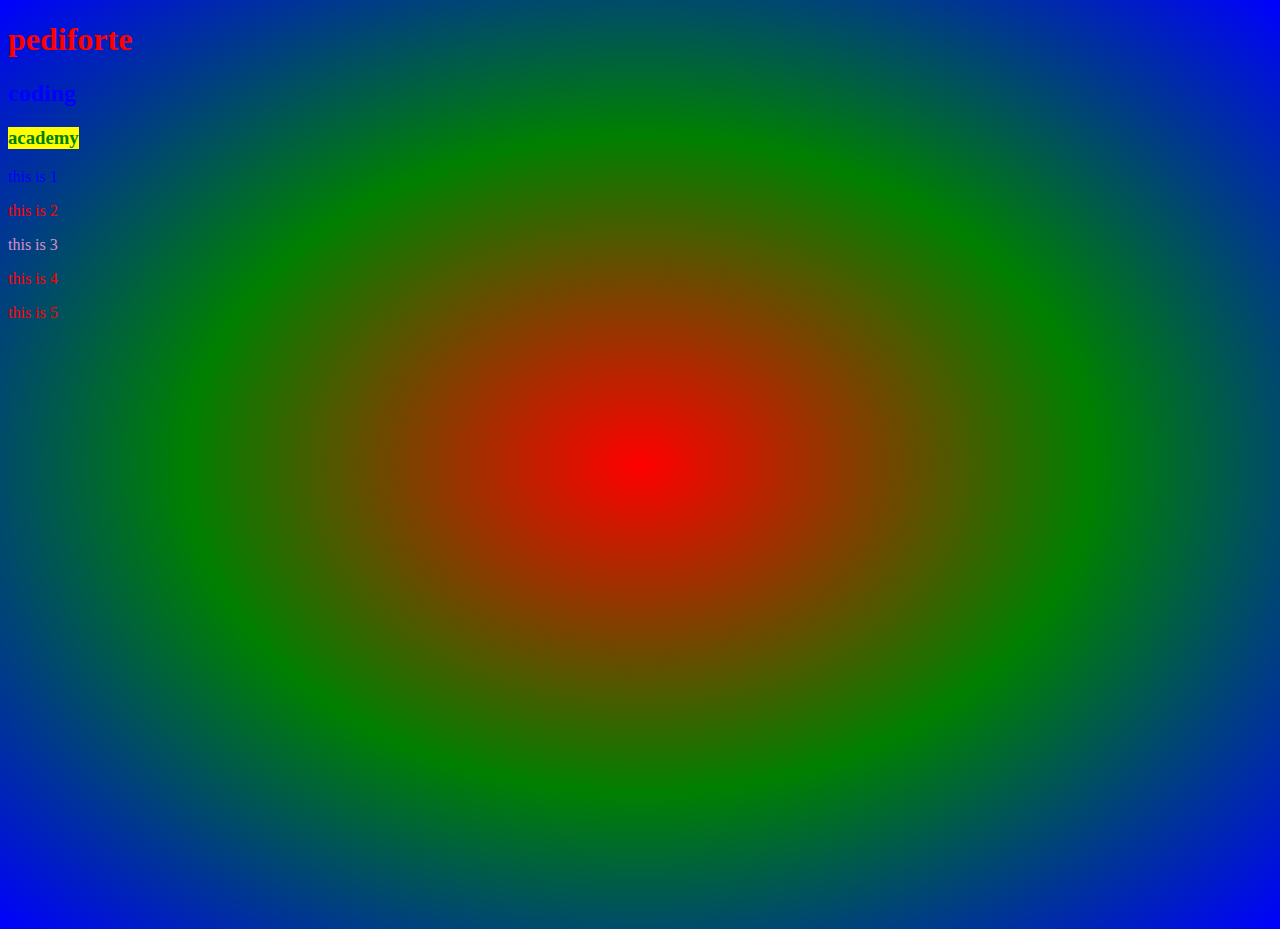
<file: index.html>
<!DOCTYPE html>
<html lang="en">
<head>
    <title></title>
    <link rel="stylesheet" href="index.css">
</head>
<style>
    h2{
        color: blue;
    }
</style>
<body>
    <h1 style="color: red;">pediforte</h1>
    <h2>coding</h2>
    <h3>academy</h3>
    <p class="one">this is 1</p>
    <p>this is 2</p>
    <p id="three">this is 3</p>
    <p>this is 4</p>
    <p>this is 5</p>
</body>
</html>
</file>
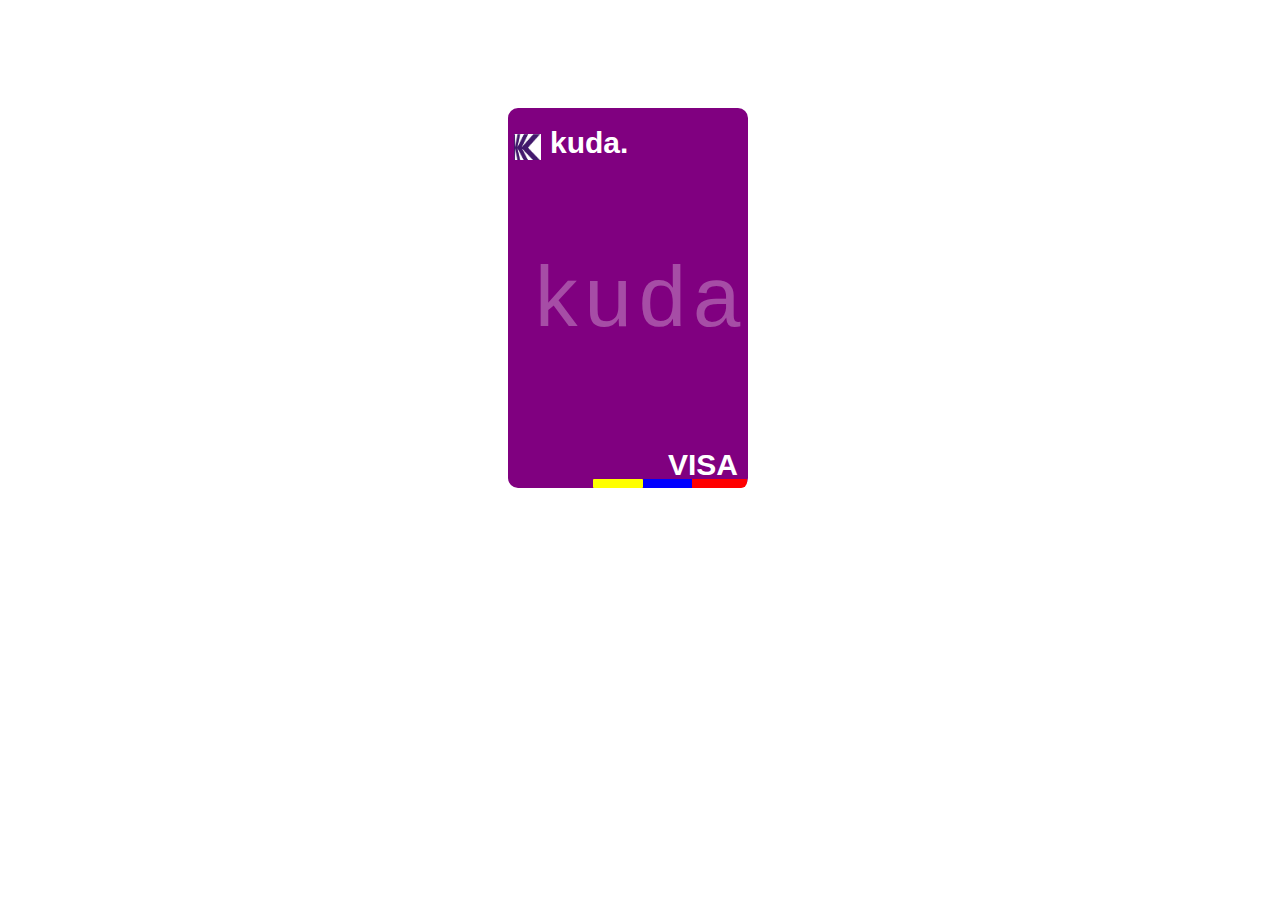
<file: atm.html>
<!DOCTYPE html>
<html lang="en">
<head>
    <meta charset="UTF-8">
    <meta name="viewport" content="width=device-width, initial-scale=1.0">
    <title>Document</title>
    <link rel="stylesheet" href="atm.css">
</head>
<body>
<div class="container">
<h1 class="kuda">KUDA.</h1>
<h1 class="visa">VISA</h1> 
<div class="yellow"></div>
<div class="blue"></div>
<div class="red"></div>
<div class="back">kuda</div>
</div>
<img src="Kuda.jpg" alt="kuda">
</body>
</html>
</file>
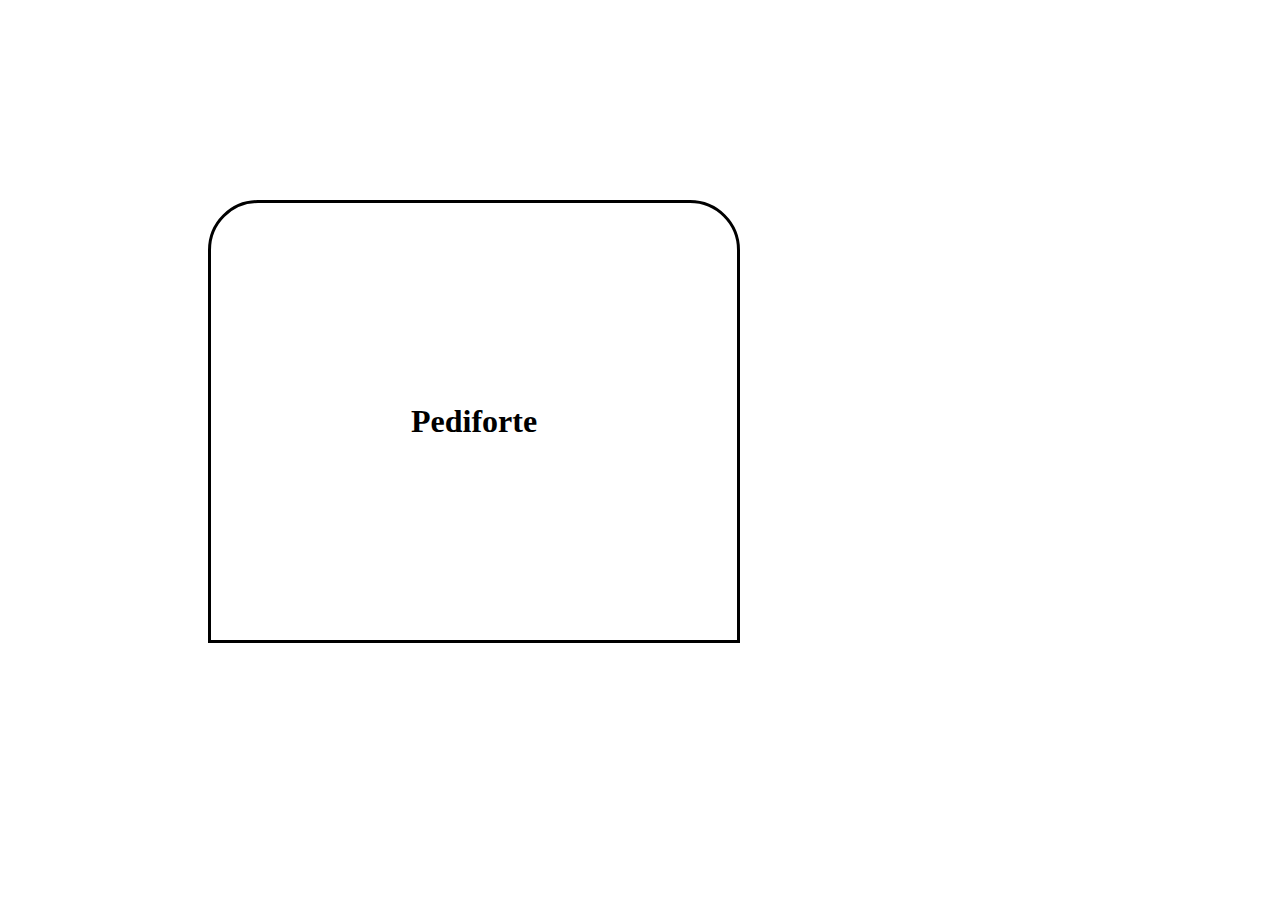
<file: box.html>
<!DOCTYPE html>
<html lang="en">
<head>
    <meta charset="UTF-8">
    <meta name="viewport" content="width=device-width, initial-scale=1.0">
    <title>Document</title>
    <link rel="stylesheet" href="box.css">
</head>
<body>
    <h1>Pediforte</h1>
</body>
</html>
</file>
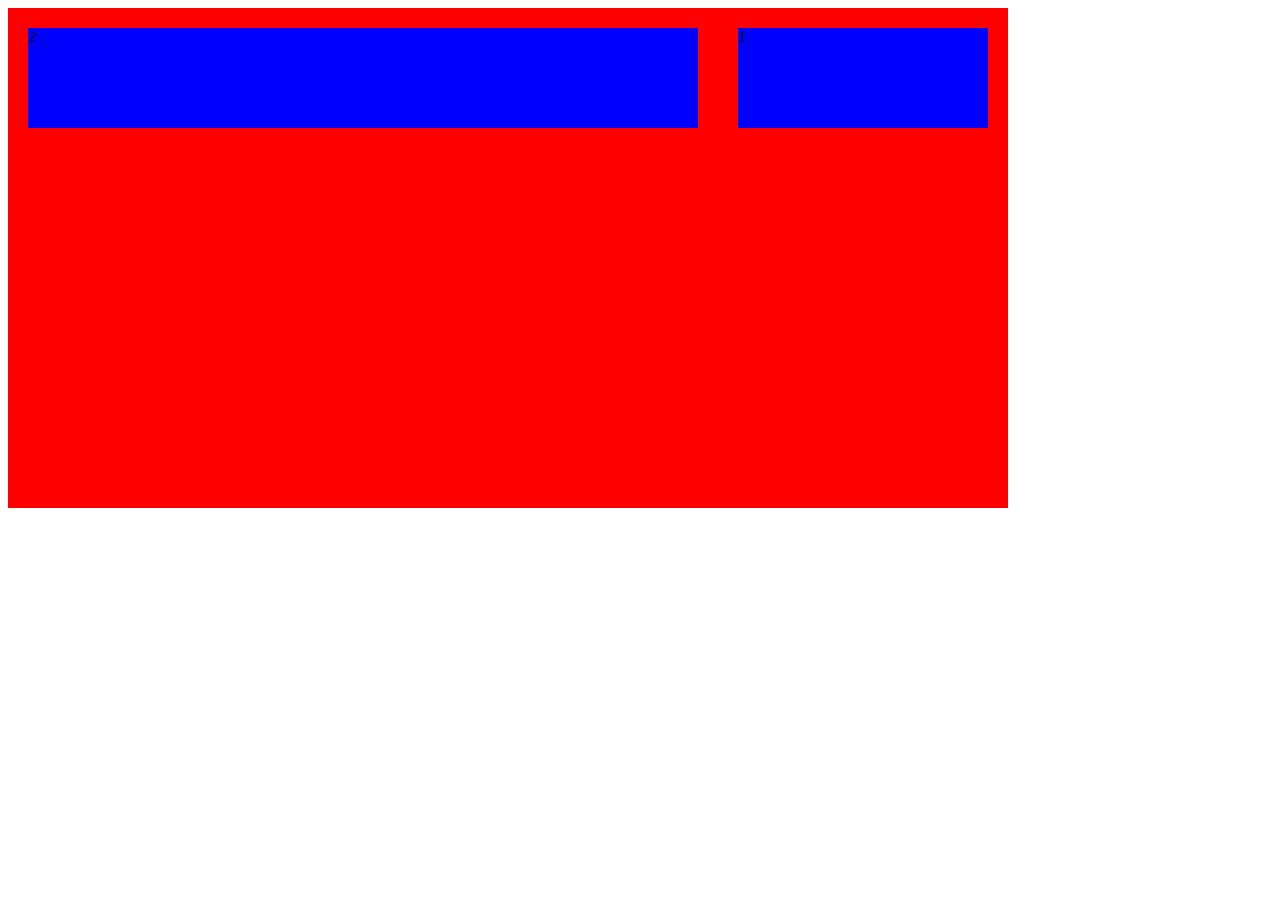
<file: flex.html>
<!DOCTYPE html>
<html lang="en">
<head>
    <meta charset="UTF-8">
    <meta name="viewport" content="width=device-width, initial-scale=1.0">
    <title>Document</title>
    <link rel="stylesheet" href="flex.css">
</head>
<body>
<div class="container">
<div class="box" style="order: 3; flex-basis: 25%;">1</div>
<div class="box" style="flex-grow: 1; flex-basis: 65%;">2</div>
<!-- <div class="box">3</div> -->
<!-- <div class="box">4</div>
<div class="box">5</div>
<div class="box">6</div>
<div class="box">7</div>
<div class="box">8</div> -->
</div>    
</body>
</html>
</file>
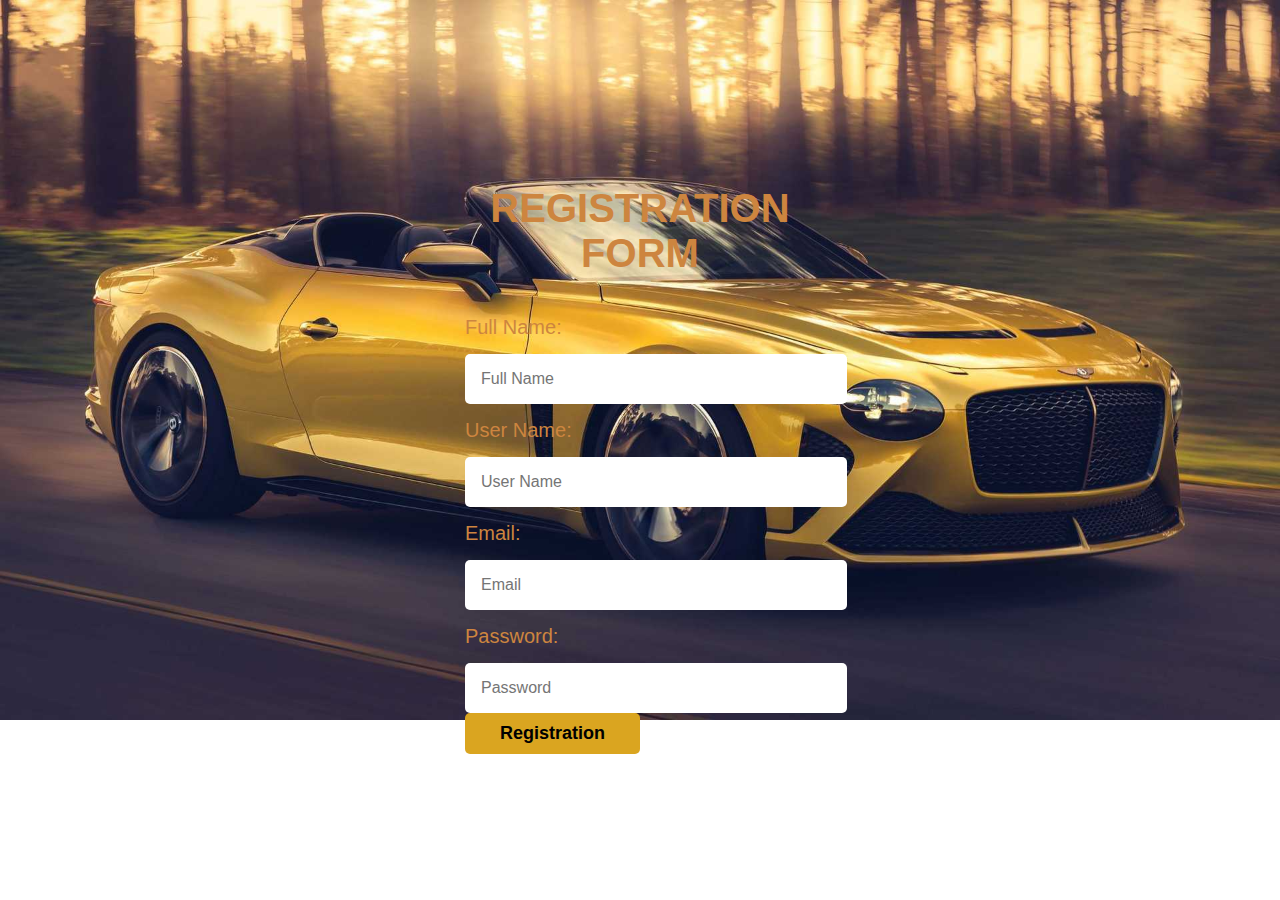
<file: formpractice.html>
<!DOCTYPE html>
<html lang="en">
<head>
    <meta charset="UTF-8">
    <meta name="viewport" content="width=device-width, initial-scale=1.0">
    <title>Registration form</title>
    <link rel="stylesheet" href="formpractice.css">
</head>
<body>
<div class="registration-form">
<h1>Registration Form</h1>
<form action="#" method="post">
<p>Full Name:</p>
<input type="text" name="fullname" placeholder="Full Name">
<p>User Name:</p>
<input type="text" name="username" placeholder="User Name">
<p>Email:</p>
<input type="email" name="email" placeholder="Email">
<p>Password:</p>
<input type="password" name="password" placeholder="Password">
<button type="submit">Registration</button>
</form>
</div>  
</body>
</html>
</file>
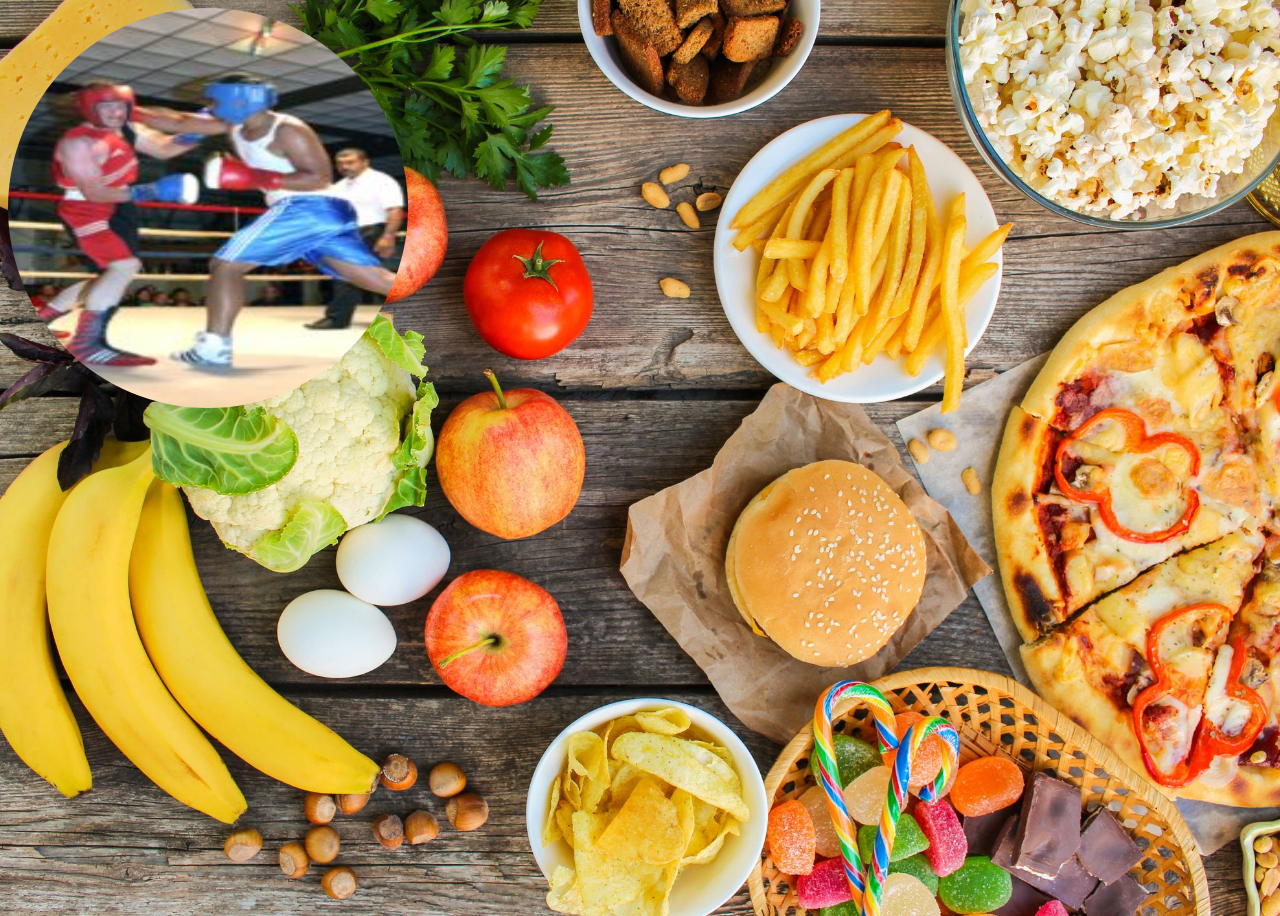
<file: image.html>
<!DOCTYPE html>
<html lang="en">
<head>
    <meta charset="UTF-8">
    <meta name="viewport" content="width=device-width, initial-scale=1.0">
    <title>Document</title>
    <link rel="stylesheet" href="image.css">
</head>
<body>
    <img src="boxx1.jpg" alt="image">
</body>
</html>
</file>
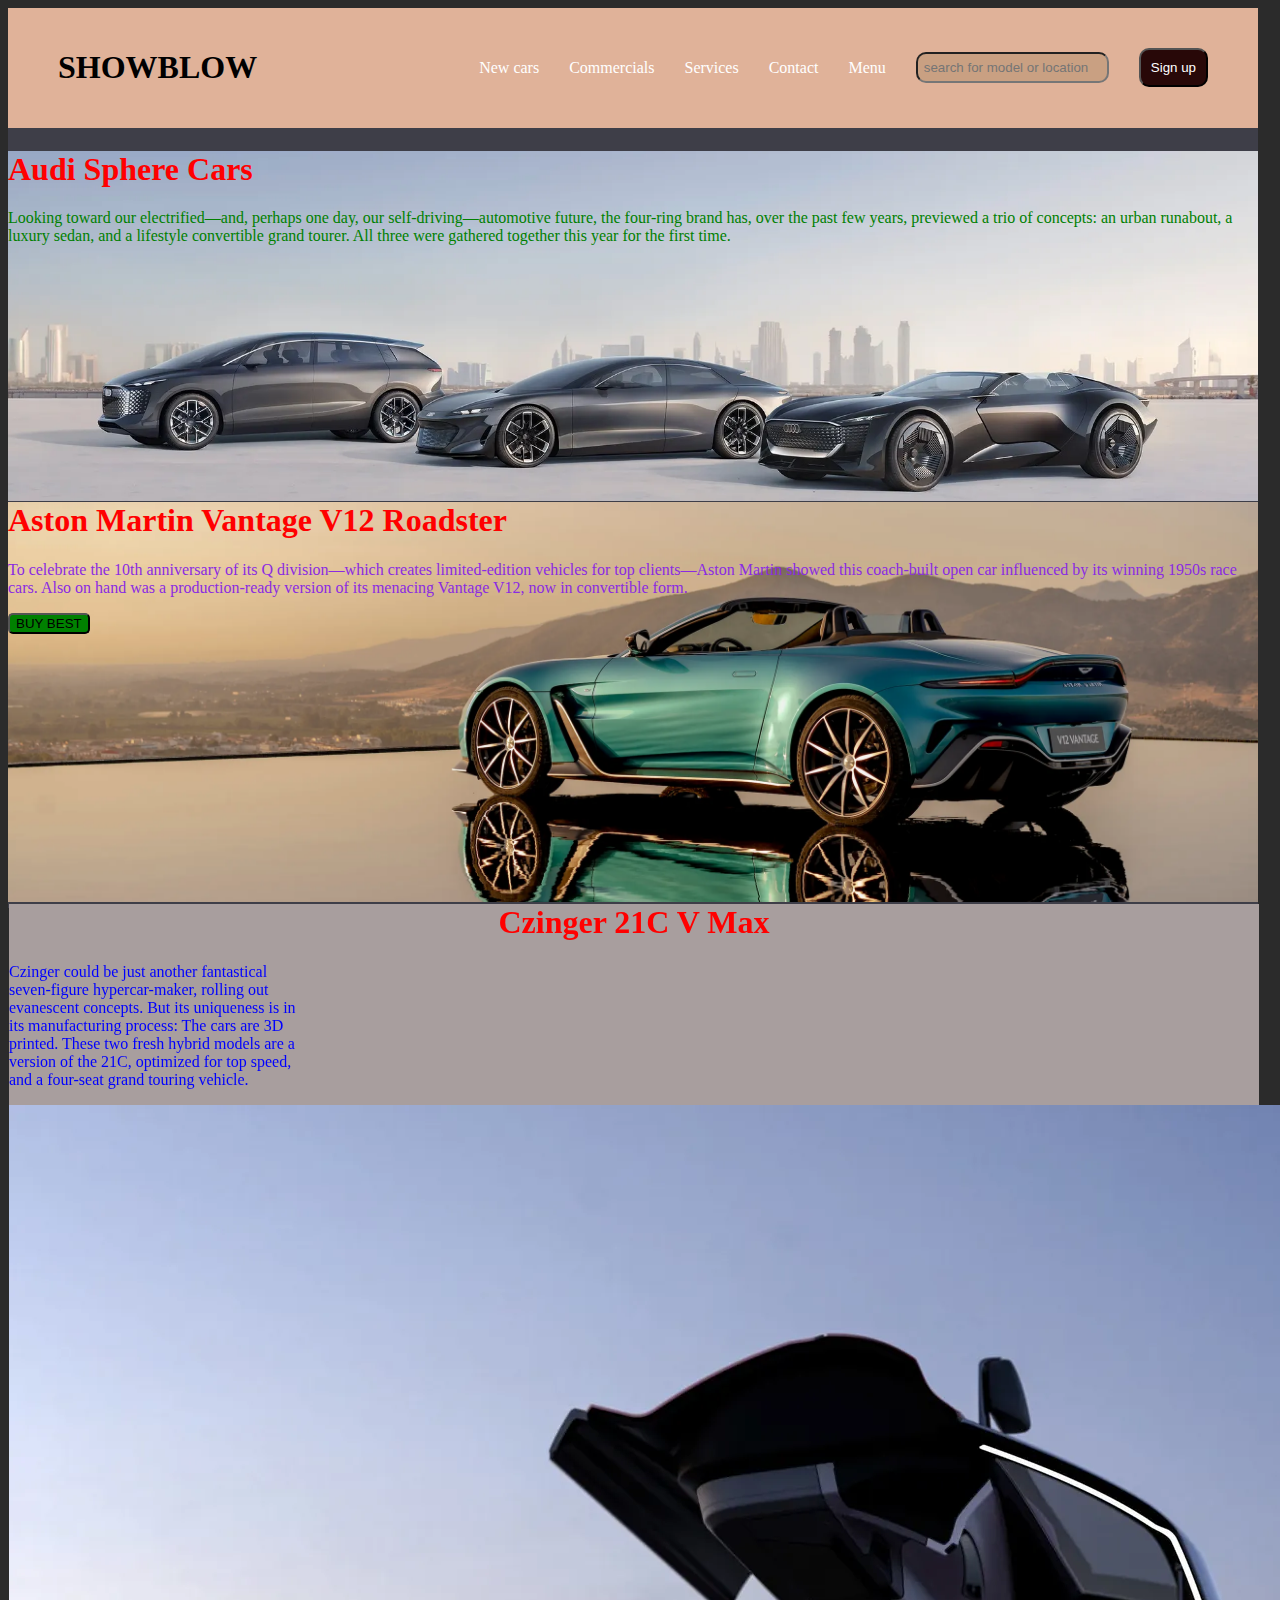
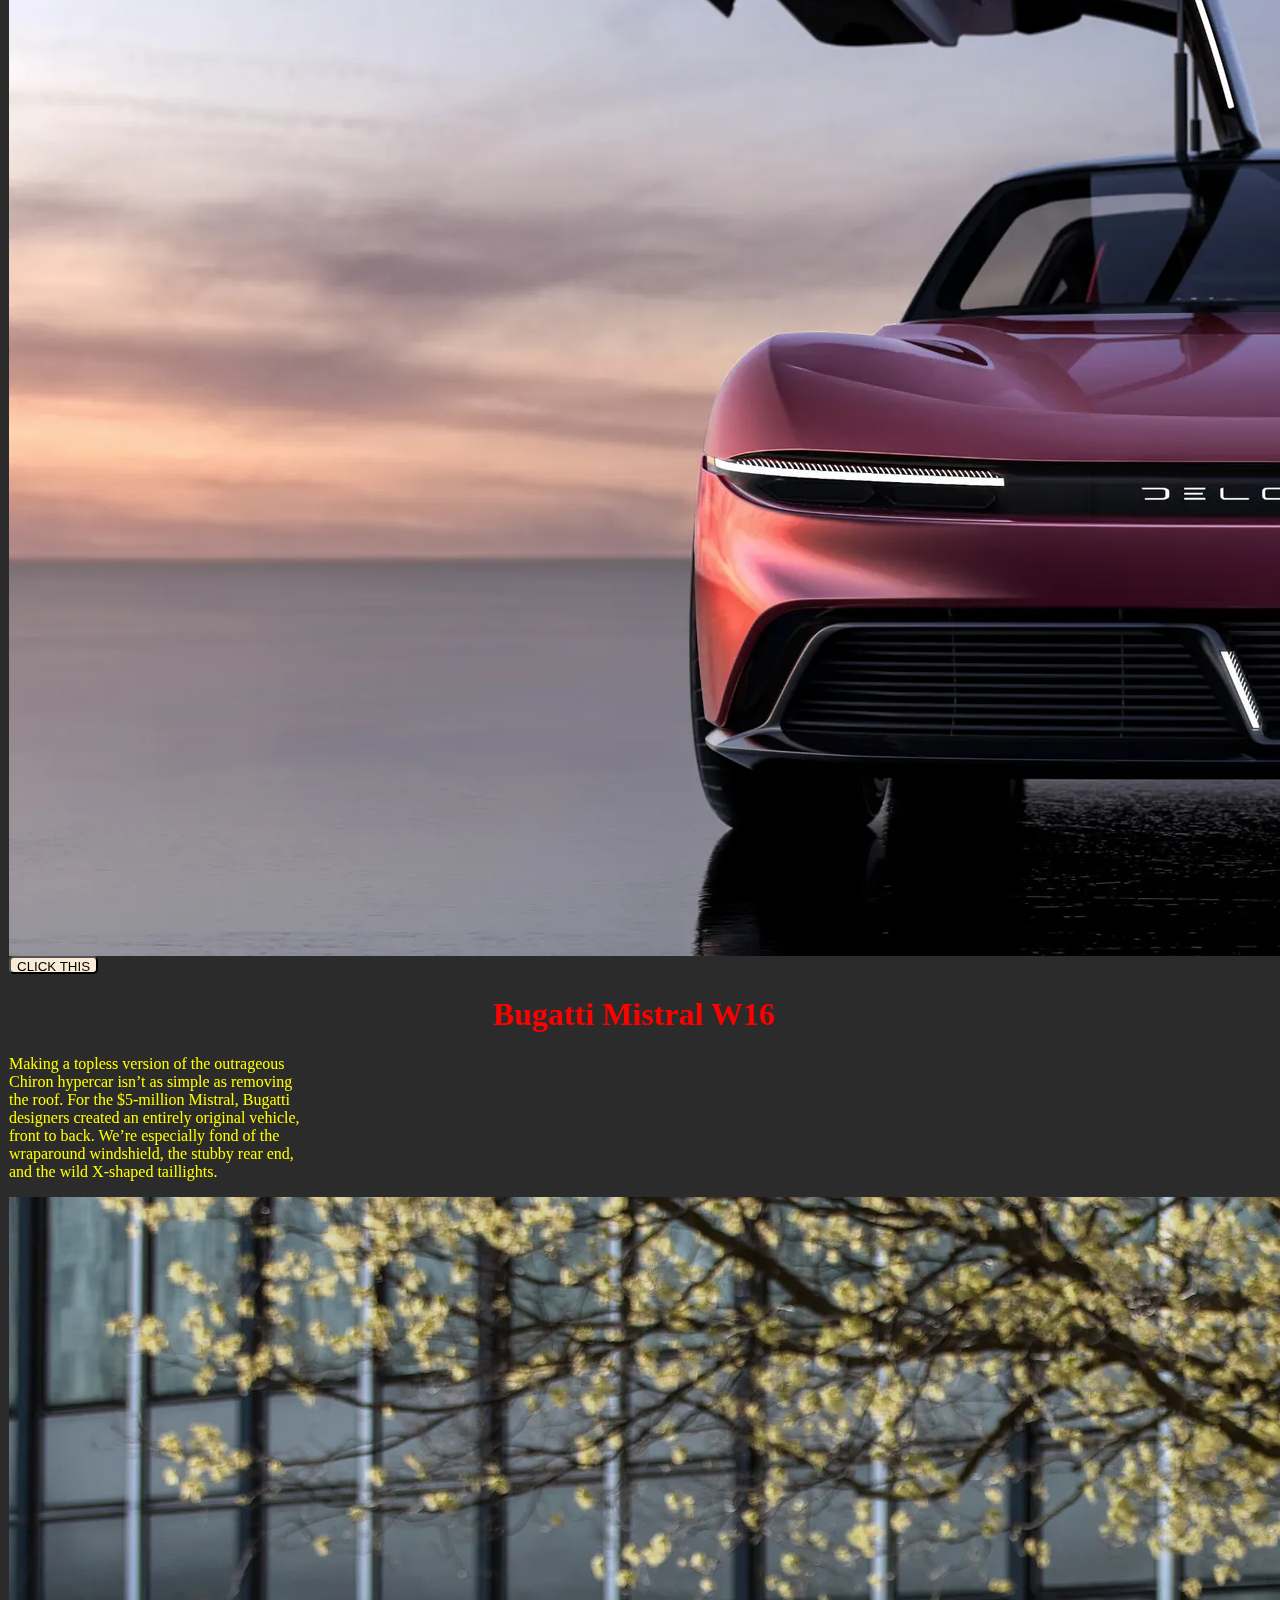
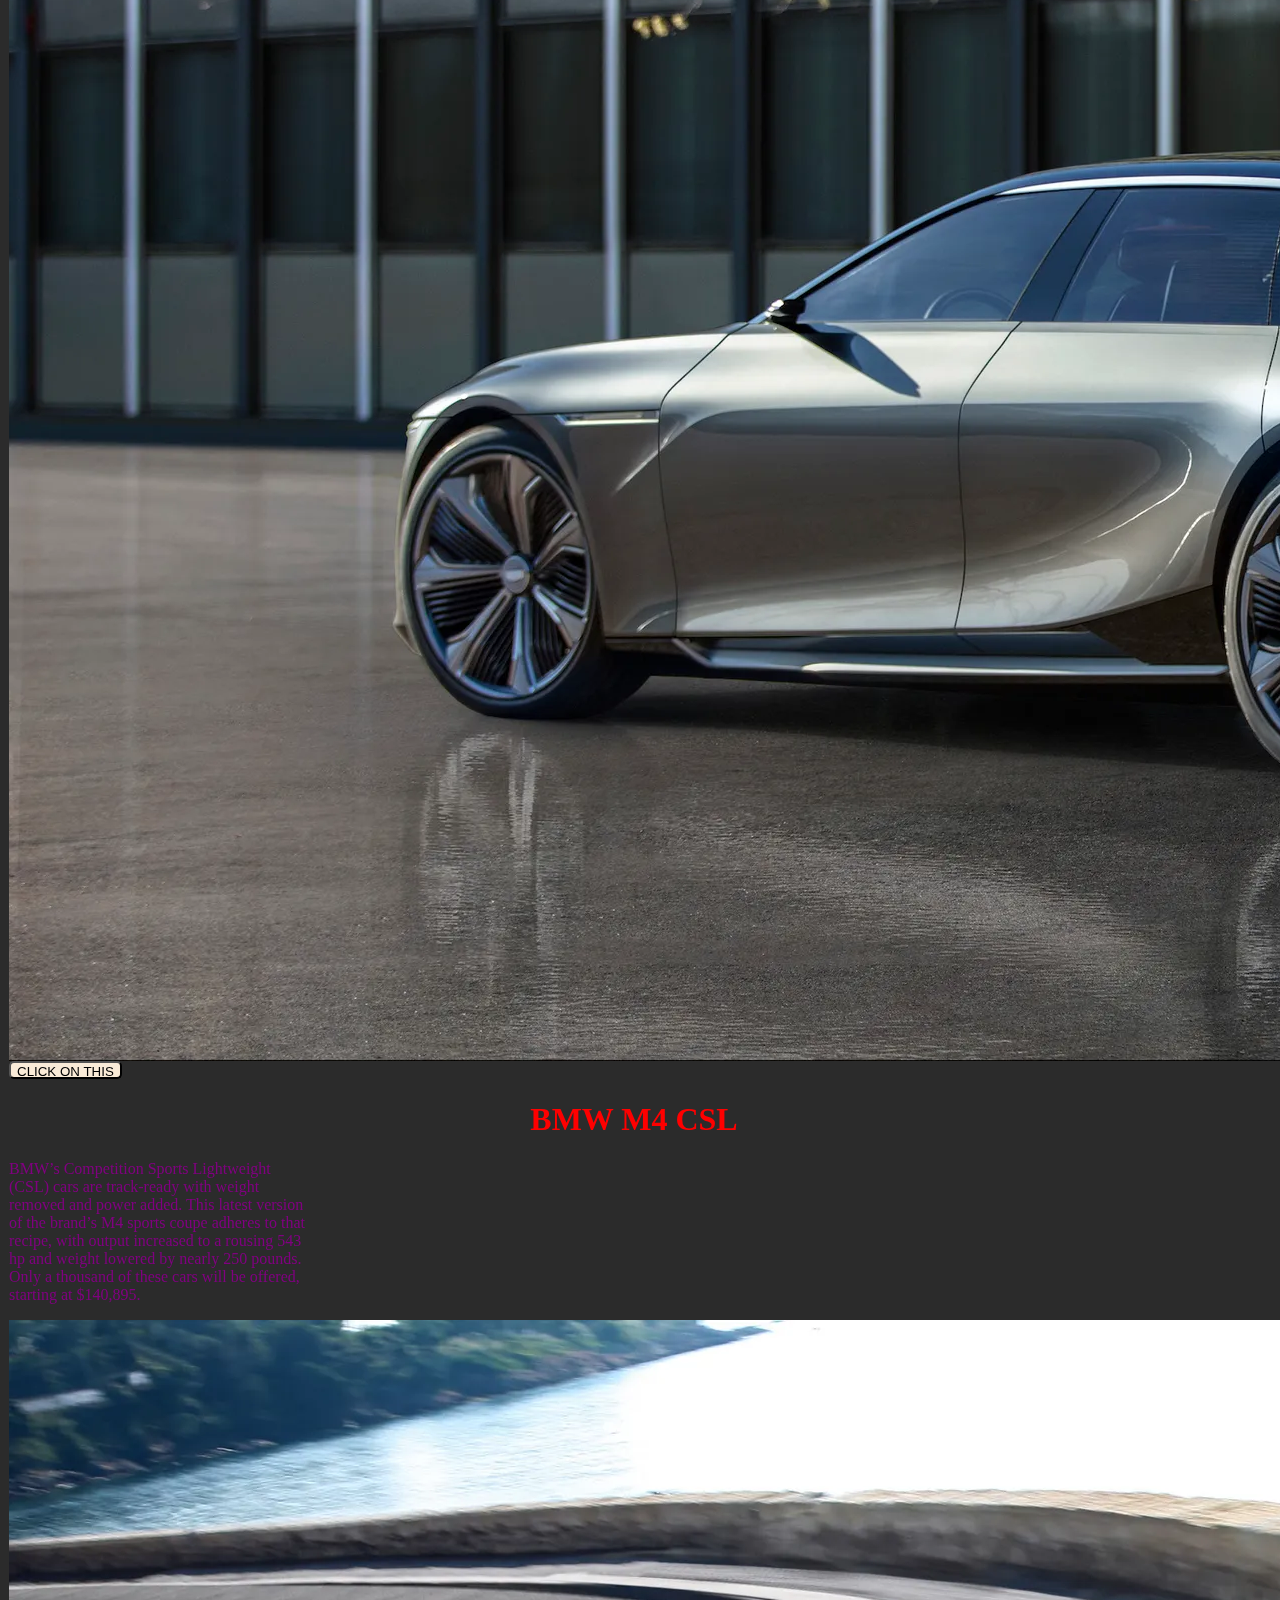
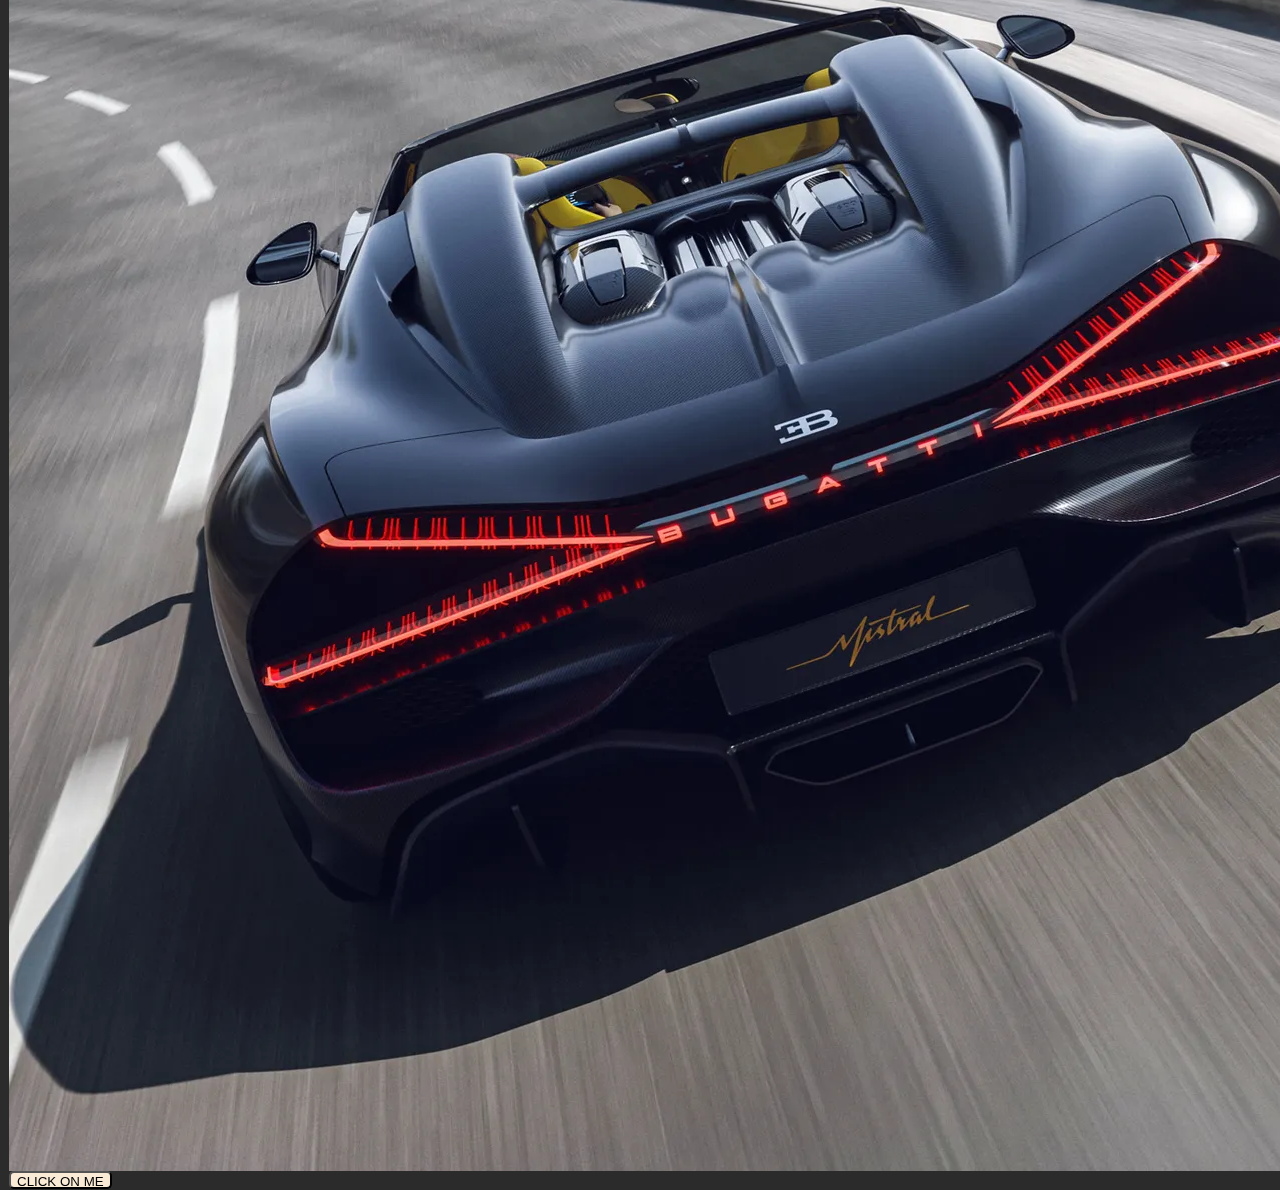
<file: plxt.html>
<!DOCTYPE html>
<html lang="en">
<head>
<title>plxtcarcollections.int</title>
<link rel="stylesheet" href="plxt.css">
<body>
<div class="biggy">
<header>
<div class="logo">
<h1>SHOWBLOW</h1>
</div>
<div class="win">
    <nav>
        <ul>
        <li><a href="#">New cars</a></li>
        <li><a href="#">Commercials</a></li>
        <li><a href="#">Services</a></li>
        <li><a href="#">Contact</a></li>
        <li><a href="#">Menu</a></li>
        <li><input type="search" placeholder="search for model or location"></li>
        <li><button><a href="formpractice.html">Sign up</a></button></li>
        </ul>
        </nav>
</div>
</header>
<!-- <div class="right">
<img src="lamb2.webp" alt="image">
</div>
<div class="left">
<h1>Cadillac Celestiq</h1>
<p>We’ve told you about the Cadillac Celestiq—an all-electric, six-figure, and flagship sedan concept from General Motors’ premier division. But this was the first time we had a chance to see it in person, and, shockingly, it has even more presence up close. The production version should be unveiled later this year.</p>
</div>
<div class="copi"></div>
<h1>McLaren collection:</h1>
<p style="color: gold;">The McLaren F1 was a mid-engine sports car manufactured from 1992 to 1998, with a total of 106 cars being produced. Due to the extremely limited number of production, the cars are extremely rare and are valued between US$8 million to $13.5 Million. The Sultan of Brunei purchased ten of the 106 McLaren F1s produced, and these included five road cars, three F1 LMs, one F1 GT, and one F1 GTR. Despite Gordon Murray's desire for all F1 LMs to be completed in Historic Orange, out of all three F1 LMs first requested, two of them are done in a unique livery. The sultan still owns the lone LM of the two non-historic oranges. Since the heyday of the collection, only six Mclarens remain. One of the unique livery F1 LMs has been reported in the Sultan of Johor's collection, while one roadcar was wrecked and then scrapped. Two F1 roadcars have been sold and are now located abroad.</p>
<img src="McLaren.jpg" alt="image"; class="McL">
</div>
<h1>Bentley Bacalar</h1>
<p>With just 12 total units produced, the Bentley Bacalar makes some of the "limited" cars on this list look plentiful by comparison. Although the car’s opulent design may be the first thing to grab your attention, the Bacalar is no slouch in terms of performance either. With Bentley’s signature turbocharged 6.0-liter W-12 turbocharged engine, this car delivers 650 horsepower and 664 pound-feet. If you have a spare $1.9 million lying around and are considering buying one, you’re already too late—Bentley says that every example is now in customer hands.</p> -->
<div class="container">
<div class="jinx">
<h1>Czinger 21C V Max</h1>
<p style="color: blue;">Czinger could be just another fantastical seven-figure hypercar-maker, rolling out evanescent concepts. But its uniqueness is in its manufacturing process: The cars are 3D printed. These two fresh hybrid models are a version of the 21C, optimized for top speed, and a four-seat grand touring vehicle.</p>
<img src="lamb.webp" alt="image">
<button class="text24">CLICK THIS</button>
<!-- </div>
<div class="powder"> -->
<h1 style="color: red;">Bugatti Mistral W16</h1>
<p style="color: yellow;">Making a topless version of the outrageous Chiron hypercar isn’t as simple as removing the roof. For the $5-million Mistral, Bugatti designers created an entirely original vehicle, front to back. We’re especially fond of the wraparound windshield, the stubby rear end, and the wild X-shaped taillights.</p>
<img src="bugg3.webp" alt="image">
<button class="text23">CLICK ON THIS</button>
<!-- </div>
<div class="victor"> -->
<h1 style="color: red;">BMW M4 CSL</h1>
<p style="color: purple;">BMW’s Competition Sports Lightweight (CSL) cars are track-ready with weight removed and power added. This latest version of the brand’s M4 sports coupe adheres to that recipe, with output increased to a rousing 543 hp and weight lowered by nearly 250 pounds. Only a thousand of these cars will be offered, starting at $140,895.</p>
<img src="butt4.webp" alt="image">
<button class="text22">CLICK ON ME</button>
</div>
</div>
<div class="show">
<h1 style="color: red;">Audi Sphere Cars</h1>
<p style="color: green;">Looking toward our electrified—and, perhaps one day, our self-driving—automotive future, the four-ring brand has, over the past few years, previewed a trio of concepts: an urban runabout, a luxury sedan, and a lifestyle convertible grand tourer. All three were gathered together this year for the first time.</p>
</div>
<div class="blow">
<h1 style="color: red;">Aston Martin Vantage V12 Roadster</h1>
<p style="color: blueviolet;">To celebrate the 10th anniversary of its Q division—which creates limited-edition vehicles for top clients—Aston Martin showed this coach-built open car influenced by its winning 1950s race cars. Also on hand was a production-ready version of its menacing Vantage V12, now in convertible form.</p>
<button class="butt1">BUY BEST</button>
</div>
<!-- </div> -->
<footer>
<p>&copy; PLXT 2024 <sup>&trade;</sup></p>
</footer>
</body>
</head>
</html>
</file>
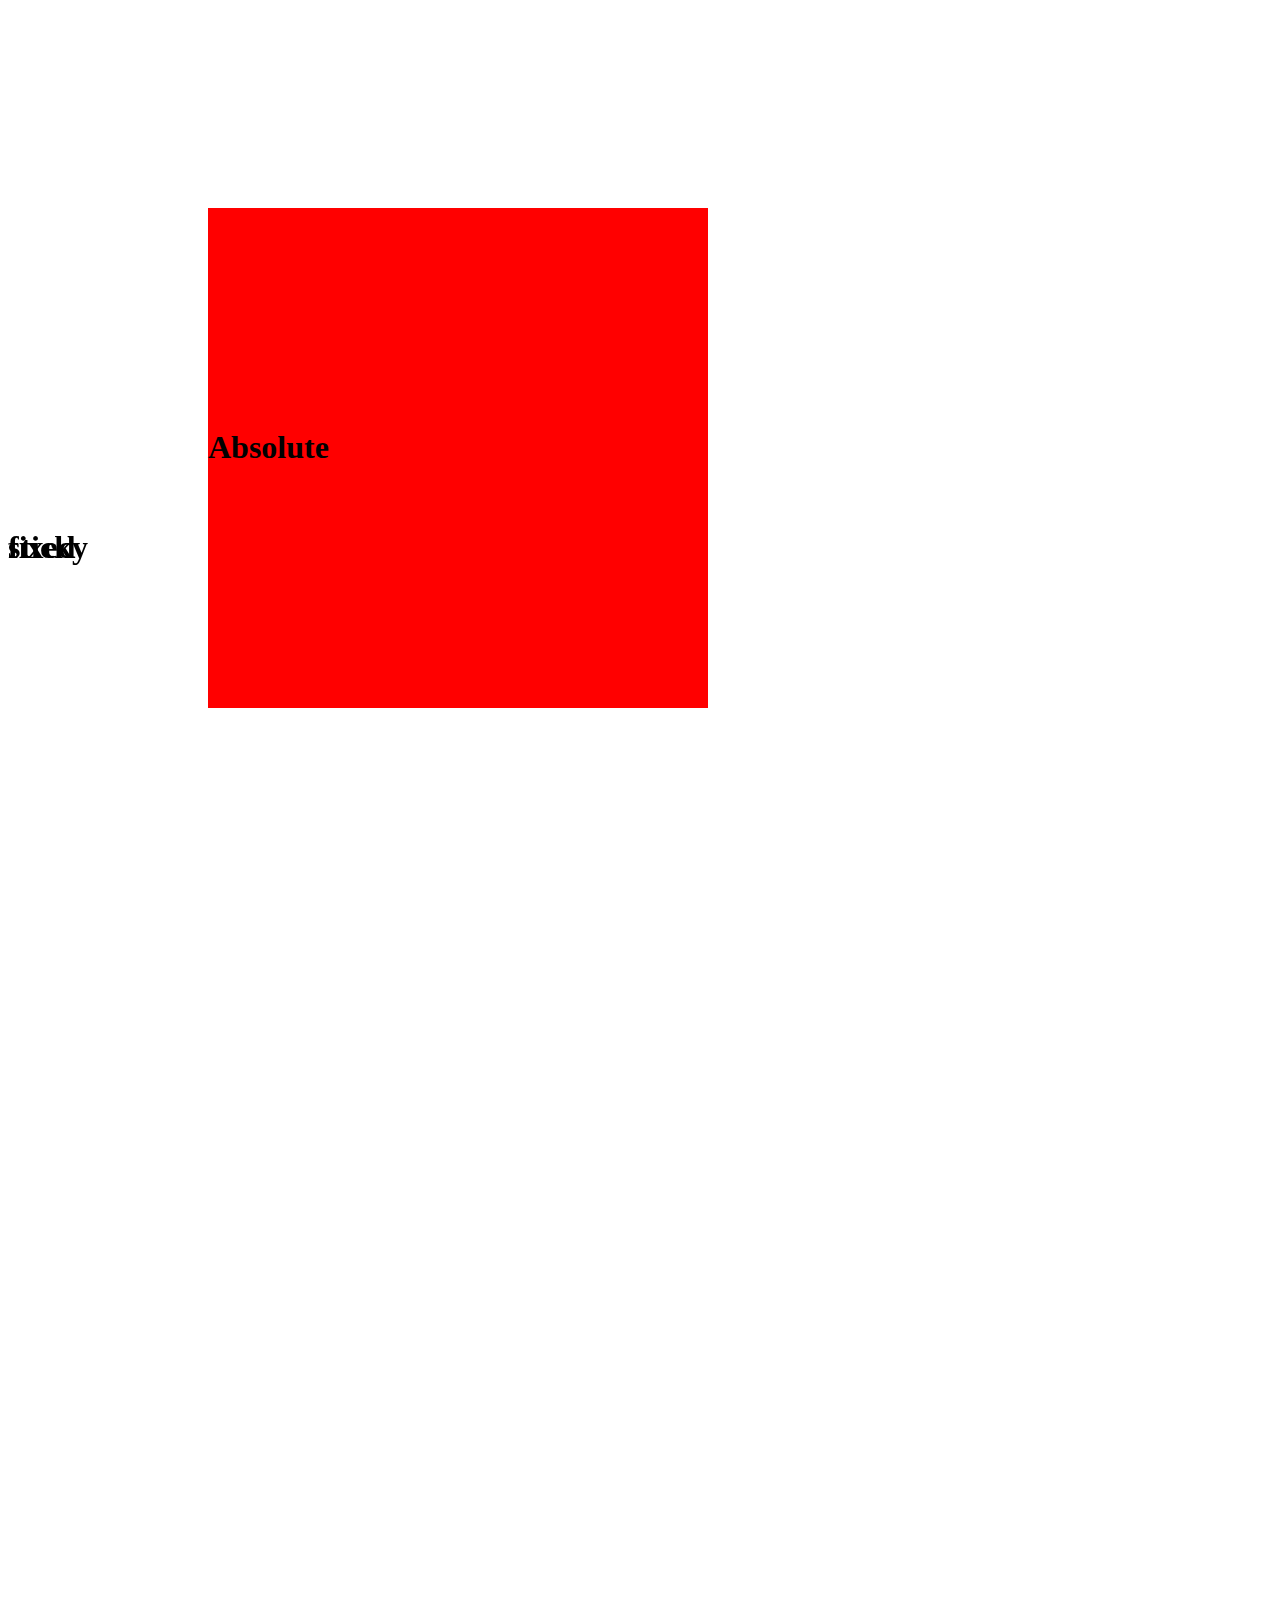
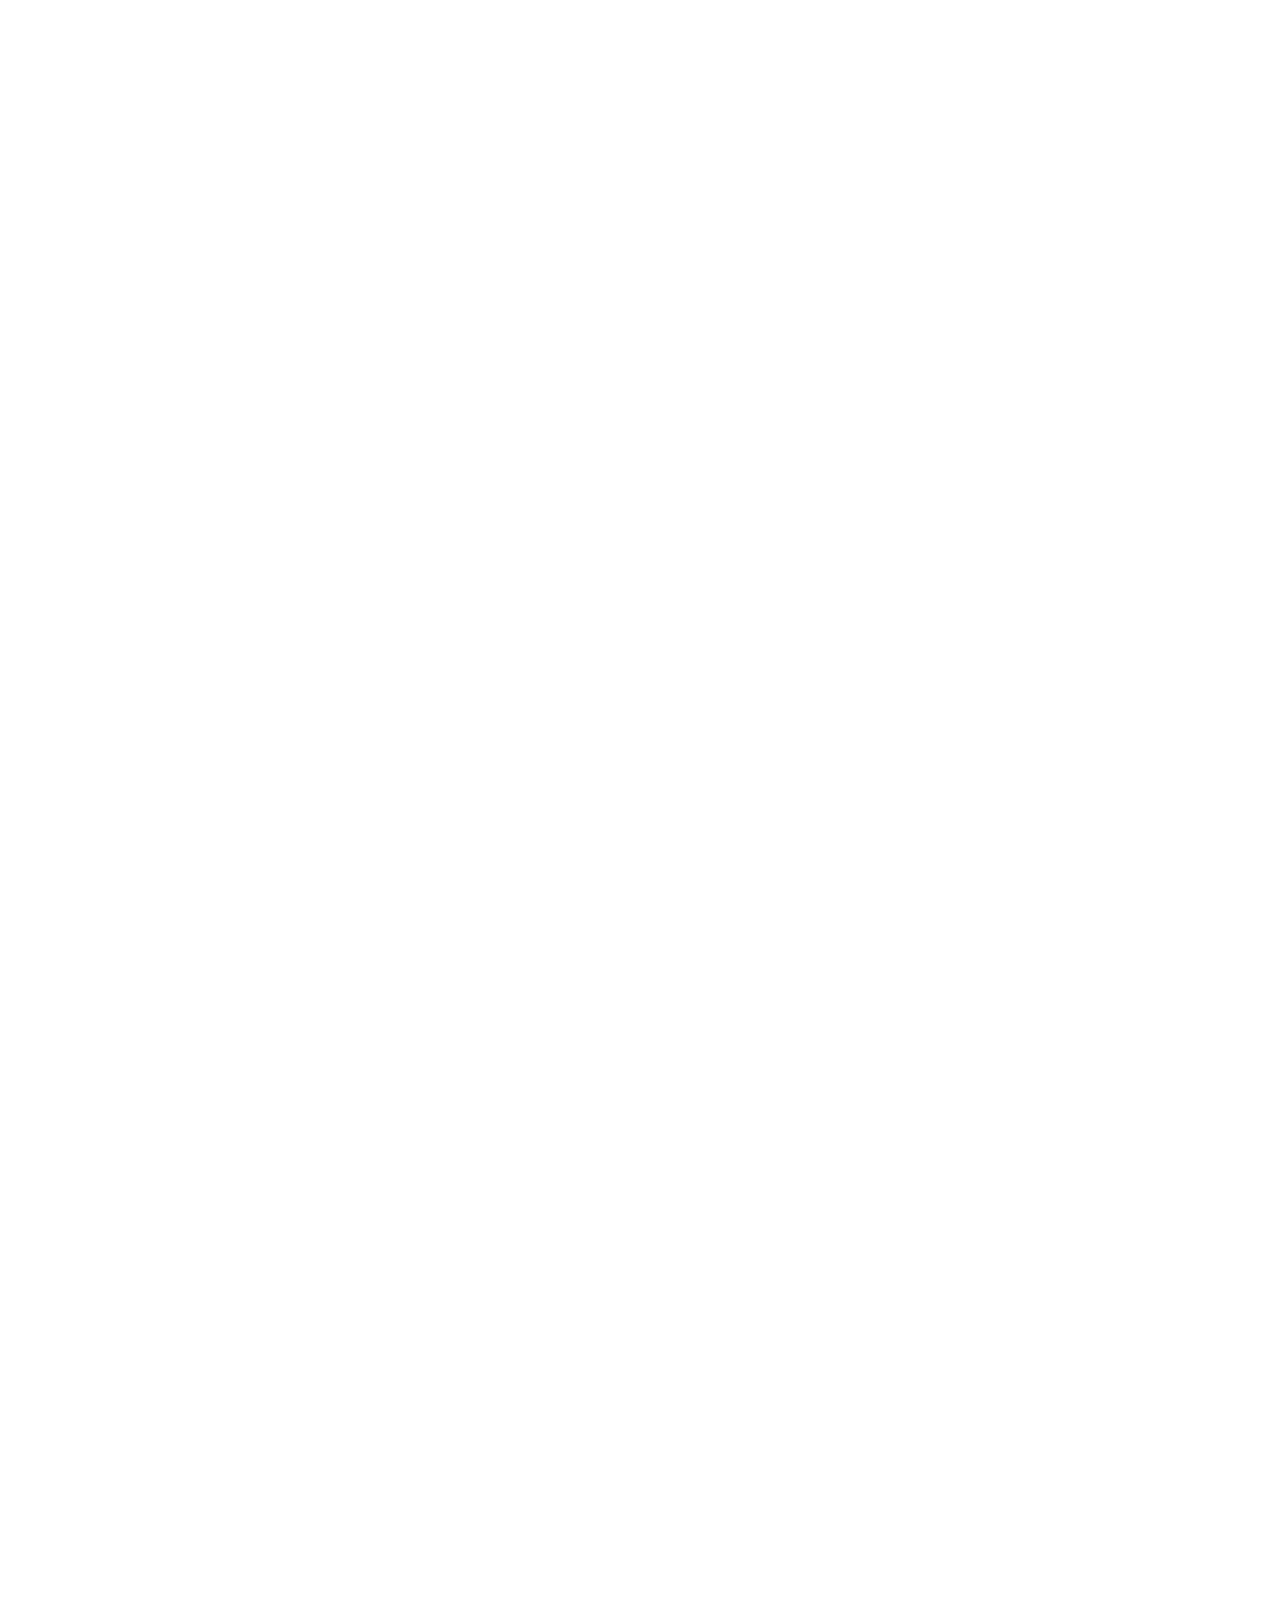
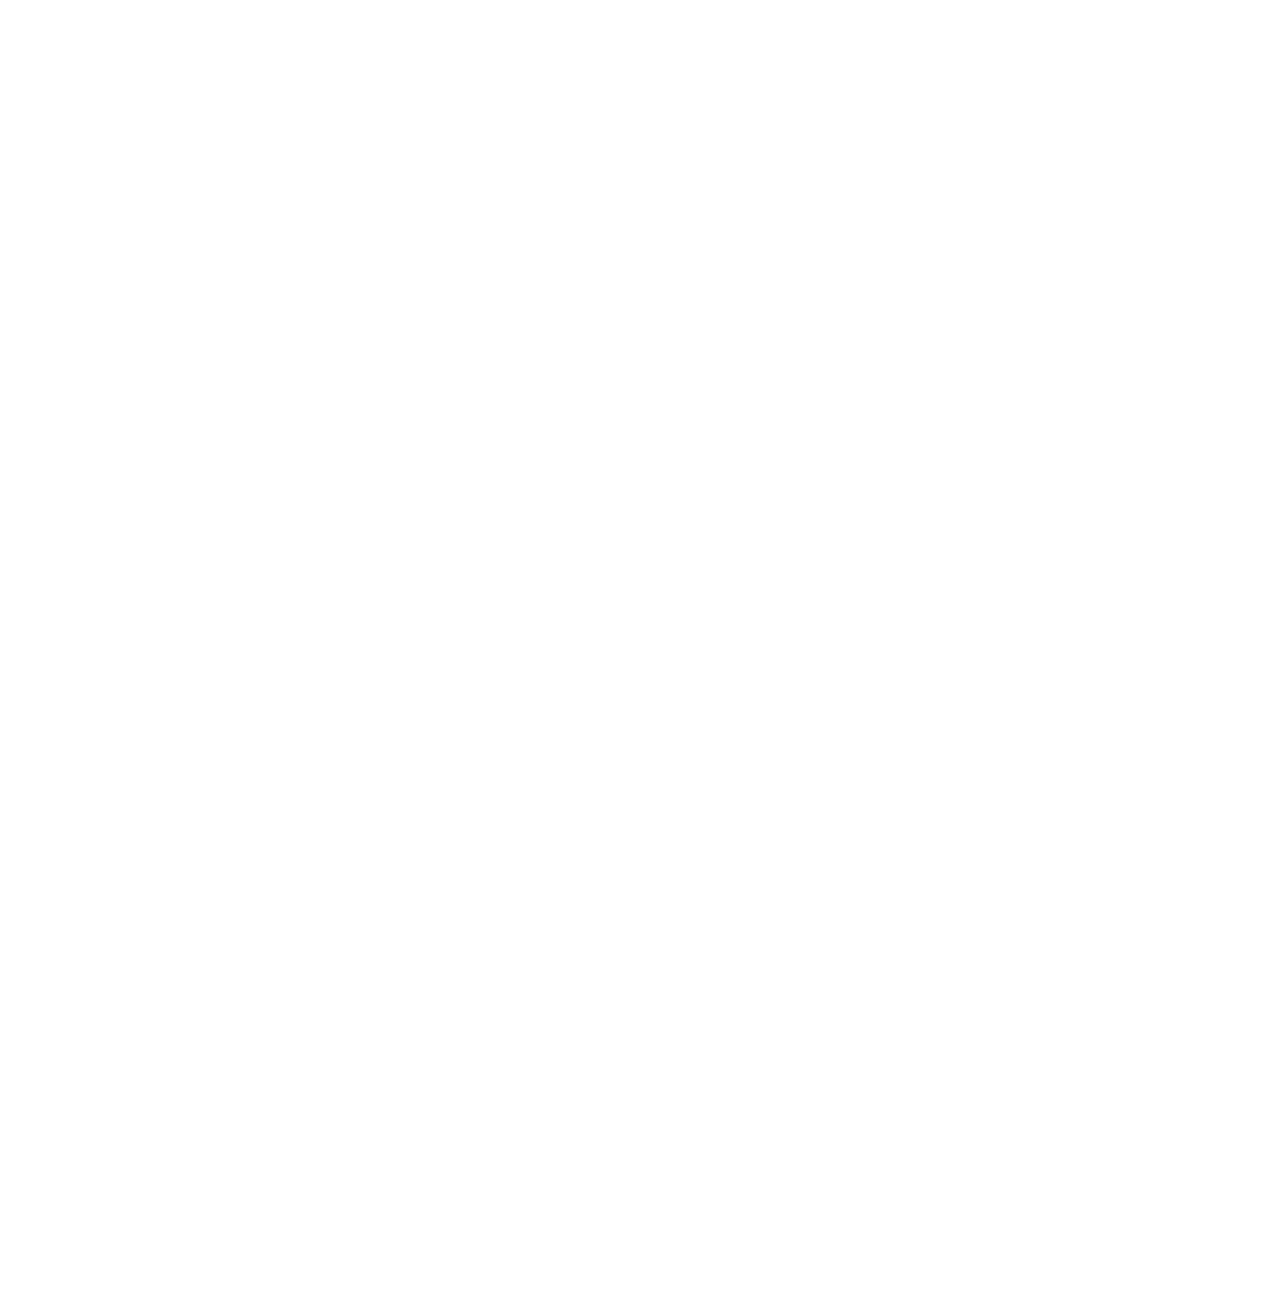
<file: position.html>
<!DOCTYPE html>
<html lang="en">
<head>
    <meta charset="UTF-8">
    <meta name="viewport" content="width=device-width, initial-scale=1.0">
    <title>Document</title>
    <link rel="stylesheet" href="position.css">
</head>
<body>
    <div class="container">
        <h1 class="absolute">Absolute</h1>
    </div>
    <h1 class="fixed">fixed</h1>
    <h1 class="sticky">sticky</h1>
</body>
</html>
</file>
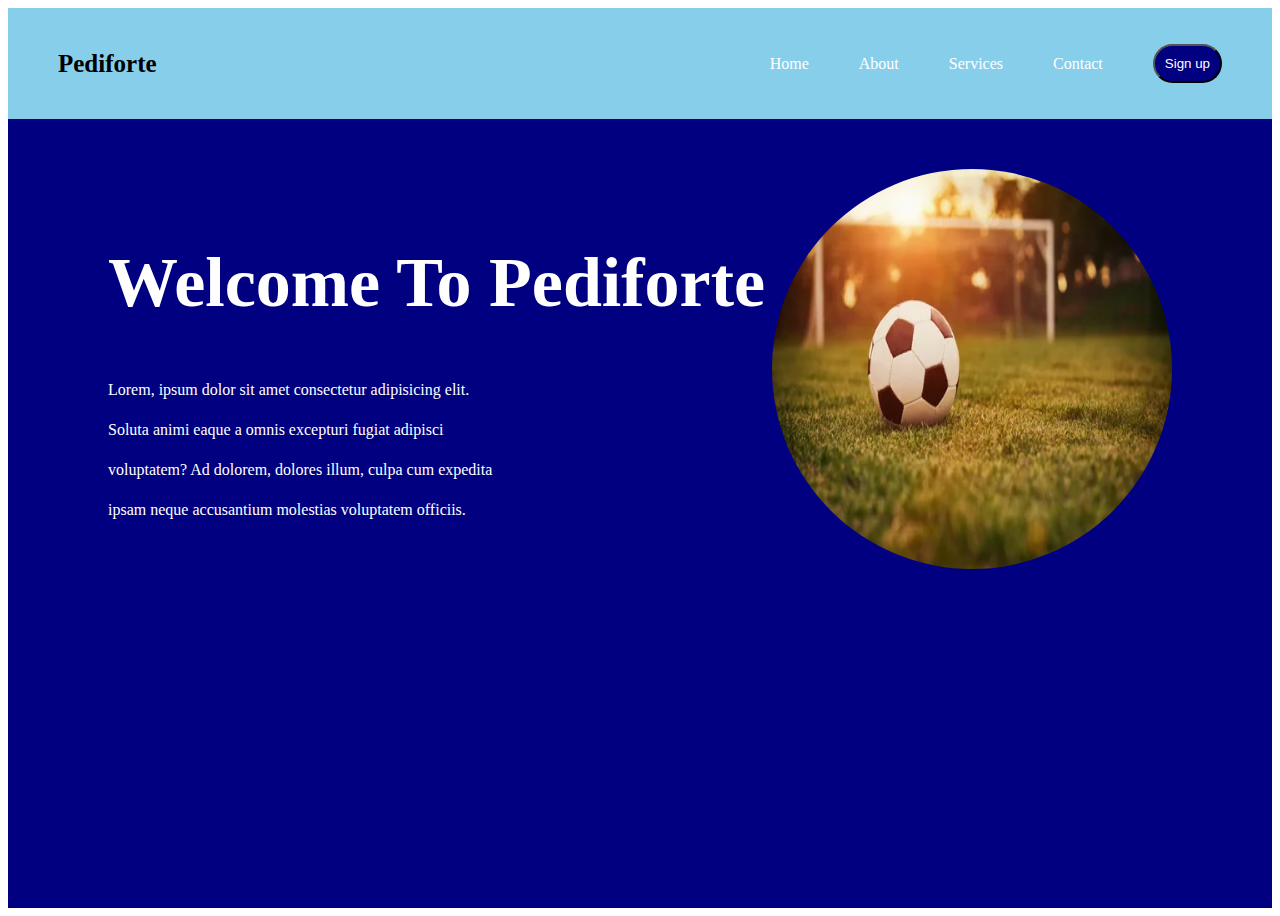
<file: practice.html>
<!DOCTYPE html>
<html lang="en">
<head>
<meta charset="UTF-8">
<meta name="viewport" content="width=device-width, initial-scale=1.0">
<title>Document</title>
<link rel="stylesheet" href="practice.css">
</head>
<body>
<div class="container">
<header>
<div class="logo">
<h1>Pediforte</h1>
</div>
<nav>
<ul>
<li><a href="#">Home</a></li>
<li><a href="#">About</a></li>
<li><a href="#">Services</a></li>
<li><a href="#">Contact</a></li>
<li><button><a href="formpractice.html">Sign up</a></button></li>
</ul>
</nav>
</header>
<div class="hero">
<div class="left">
     <h1>Welcome to Pediforte</h1>
<p>Lorem, ipsum dolor sit amet consectetur adipisicing elit. Soluta animi eaque a omnis excepturi fugiat adipisci voluptatem? Ad dolorem, dolores illum, culpa cum expedita ipsam neque accusantium molestias voluptatem officiis.</p>
</div>  
<div class="right">
    <img src="football.webp" alt="image"></div>
</div>
</div>

</body>
</html>
</file>
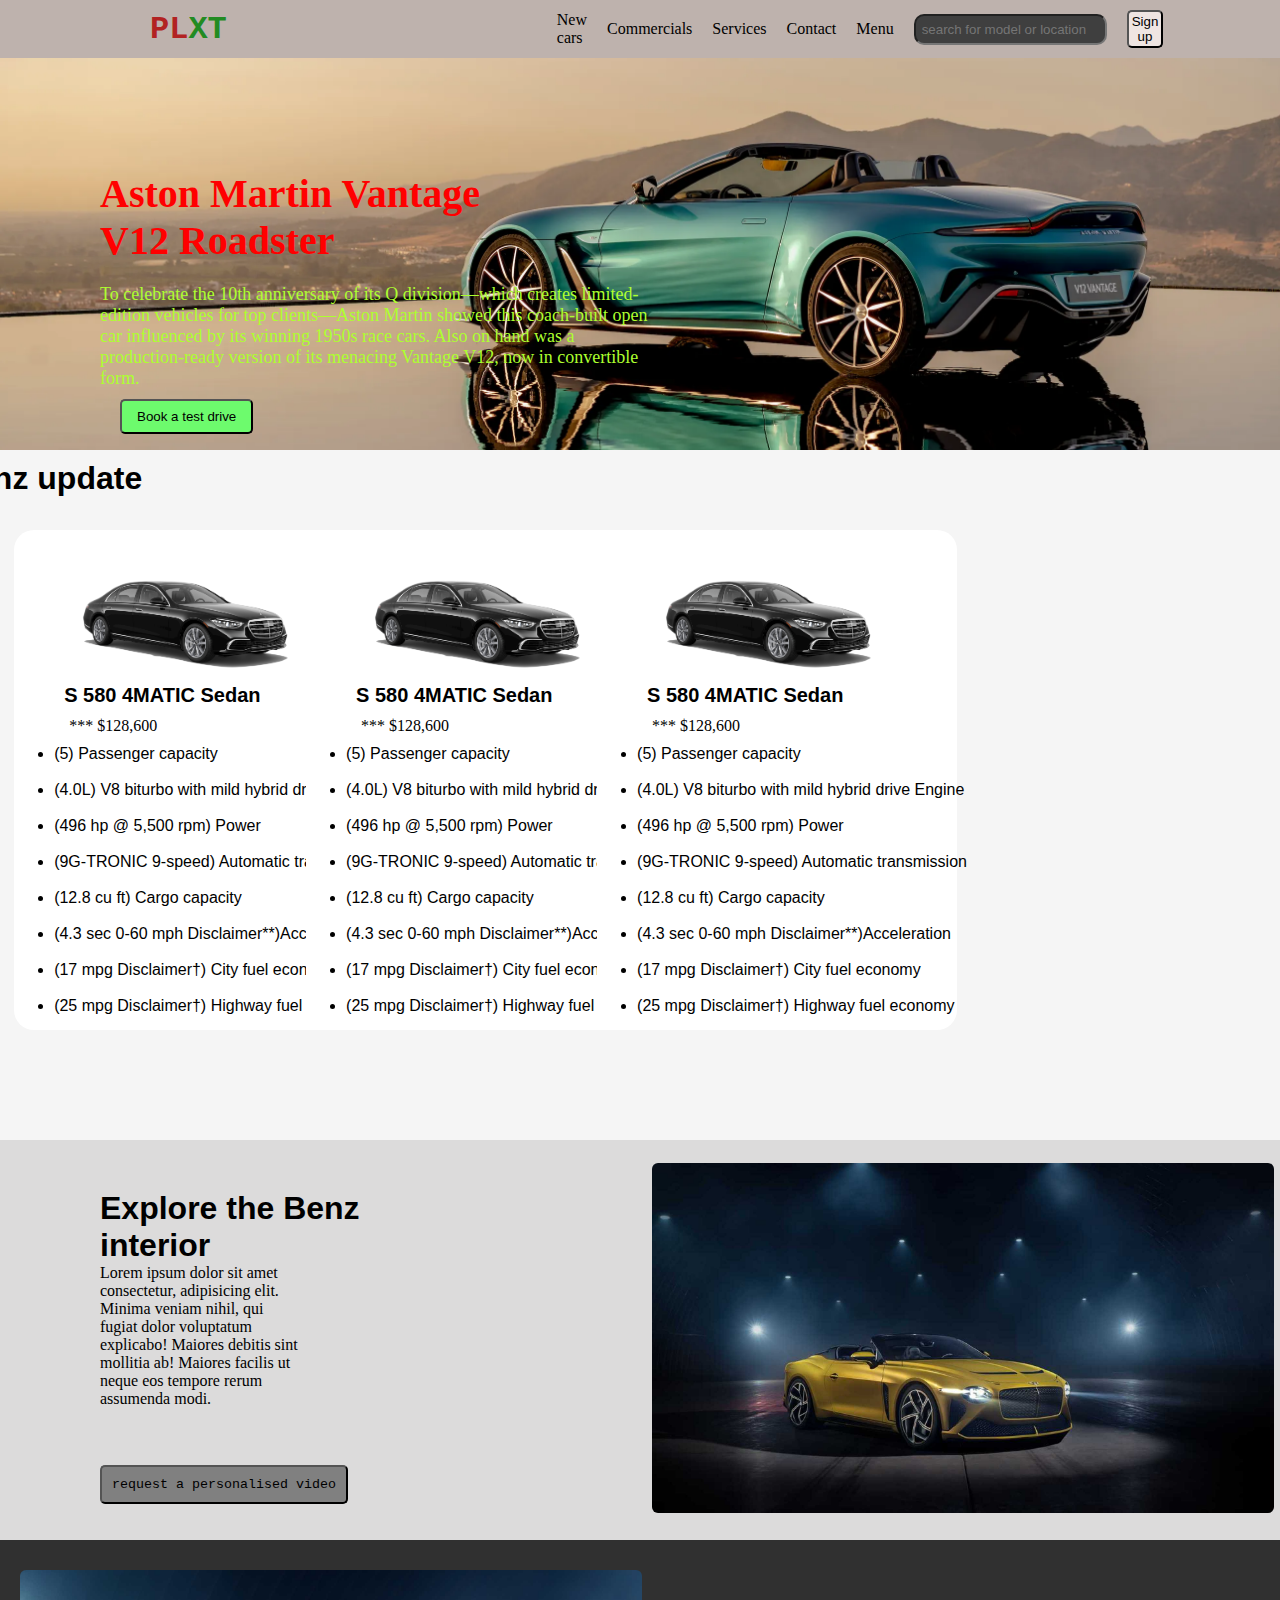
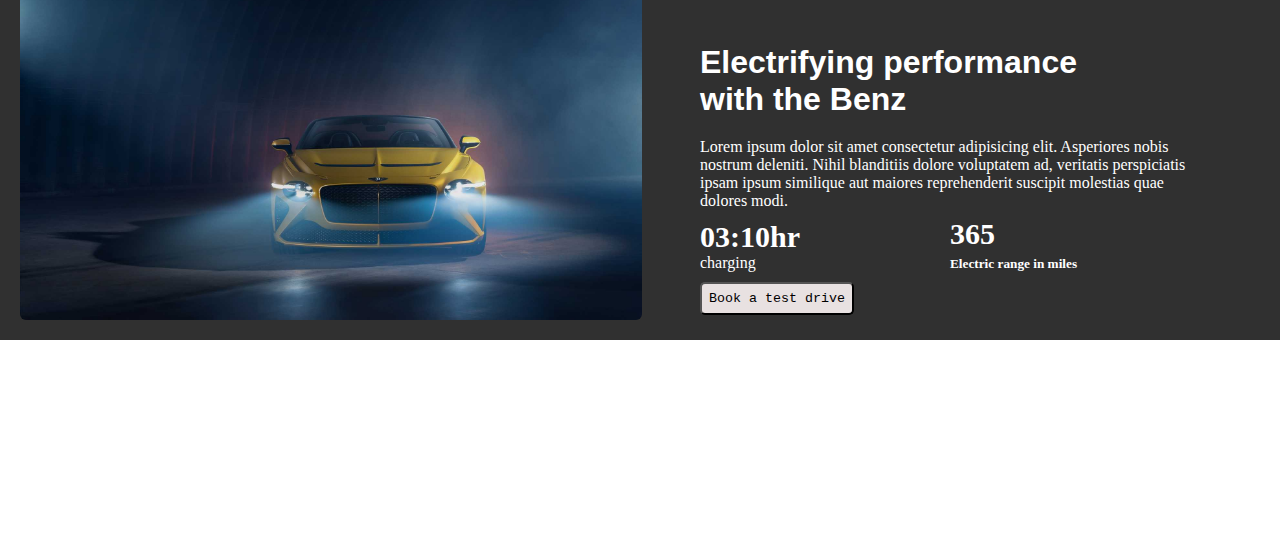
<file: project.html>
<!DOCTYPE html>
<html lang="en">
<head>
    <meta charset="UTF-8">
    <meta name="viewport" content="width=device-width, initial-scale=1.0">
    <title>Document</title>
    <link rel="stylesheet" href="project.css">
</head>
<body>
<header>
<h1 class="pl">PL</h1>
<h1 class="xt">XT</h1>
<!-- <div class="showblow"> -->
<!-- <h1>SHOWBLOW</h1> -->
<!-- </div> -->
<div>
<nav>
<ul>
<li><a href="#">New cars</a></li>
<li><a href="#">Commercials</a></li>
<li><a href="#">Services</a></li>
<li><a href="#">Contact</a></li>
<li><a href="#">Menu</a></li>
<li><input type="search" placeholder="search for model or location"></li>
<li><a href="#"><button>Sign up</button></a></li>
</ul>
</nav>
</header>
</div>
<div class="fir">
<h1>Aston Martin Vantage V12 Roadster</h1>
<p>To celebrate the 10th anniversary of its Q division—which creates limited-edition vehicles for top clients—Aston Martin showed this coach-built open car influenced by its winning 1950s race cars. Also on hand was a production-ready version of its menacing Vantage V12, now in convertible form.</p>
<button>Book a test drive</button>
</div>
<div class="sec" style="order: 3; flex-basis: 25%;">
    <h1>Benz update</h1>
<div class="level"><img src="benz1.png" alt="">
<h1>S 580 4MATIC Sedan</h1>
<p>*** $128,600</p>
<ul>
<li>(5) Passenger capacity</li><br>
<li>(4.0L) V8 biturbo with mild hybrid drive Engine</li><br>
<li>(496 hp @ 5,500 rpm) Power</li><br>
<li>(9G-TRONIC 9-speed) Automatic transmission</li><br>
<li>(12.8 cu ft) Cargo capacity</li><br>
<li>(4.3 sec 0-60 mph Disclaimer**)Acceleration</li><br>
<li>(17 mpg Disclaimer†) City fuel economy</li><br>
<li>(25 mpg Disclaimer†) Highway fuel economy</li><br>
</ul>
</div>
<div class="stage"><img src="benz1.png" alt="">
    <h1>S 580 4MATIC Sedan</h1>
    <p>*** $128,600</p>
    <ul>
    <li>(5) Passenger capacity</li><br>
    <li>(4.0L) V8 biturbo with mild hybrid drive Engine</li><br>
    <li>(496 hp @ 5,500 rpm) Power</li><br>
    <li>(9G-TRONIC 9-speed) Automatic transmission</li><br>
    <li>(12.8 cu ft) Cargo capacity</li><br>
    <li>(4.3 sec 0-60 mph Disclaimer**)Acceleration</li><br>
    <li>(17 mpg Disclaimer†) City fuel economy</li><br>
    <li>(25 mpg Disclaimer†) Highway fuel economy</li><br>
    </ul>
</div>
<div class="ground"><img src="benz1.png" alt="">
    <h1>S 580 4MATIC Sedan</h1>
    <p>*** $128,600</p>
    <ul>
    <li>(5) Passenger capacity</li><br>
    <li>(4.0L) V8 biturbo with mild hybrid drive Engine</li><br>
    <li>(496 hp @ 5,500 rpm) Power</li><br>
    <li>(9G-TRONIC 9-speed) Automatic transmission</li><br>
    <li>(12.8 cu ft) Cargo capacity</li><br>
    <li>(4.3 sec 0-60 mph Disclaimer**)Acceleration</li><br>
    <li>(17 mpg Disclaimer†) City fuel economy</li><br>
    <li>(25 mpg Disclaimer†) Highway fuel economy</li><br>
    </ul>
</div>
</div>
<div class="third">
    <h1>Explore the Benz interior</h1>
    <p>Lorem ipsum dolor sit amet consectetur, adipisicing elit. Minima veniam nihil, qui fugiat dolor voluptatum explicabo! Maiores debitis sint mollitia ab! Maiores facilis ut neque eos tempore rerum assumenda modi.</p>
    <button>request a personalised video</button>
    <img src="bentley-bacalar (1).jpg" alt="">
</div>
<div class="wevy">
    <img src="bentley-bacalar (2).jpg" alt="">
    <h1>Electrifying performance with the Benz</h1>
    <p>Lorem ipsum dolor sit amet consectetur adipisicing elit. Asperiores nobis nostrum deleniti. Nihil blanditiis dolore voluptatem ad, veritatis perspiciatis ipsam ipsum similique aut maiores reprehenderit suscipit molestias quae dolores modi.</p>
    <div class="charge">
    <h2>03:10hr</h2>
    <p>charging</p> 
    <button>Book a test drive</button>
    </div>
    <div class="charge-two">
        
    <h3>365</h3>
    <h5>Electric range in miles</h5>   
    </div>

</div>
</div>
</body>
</html>
</file>
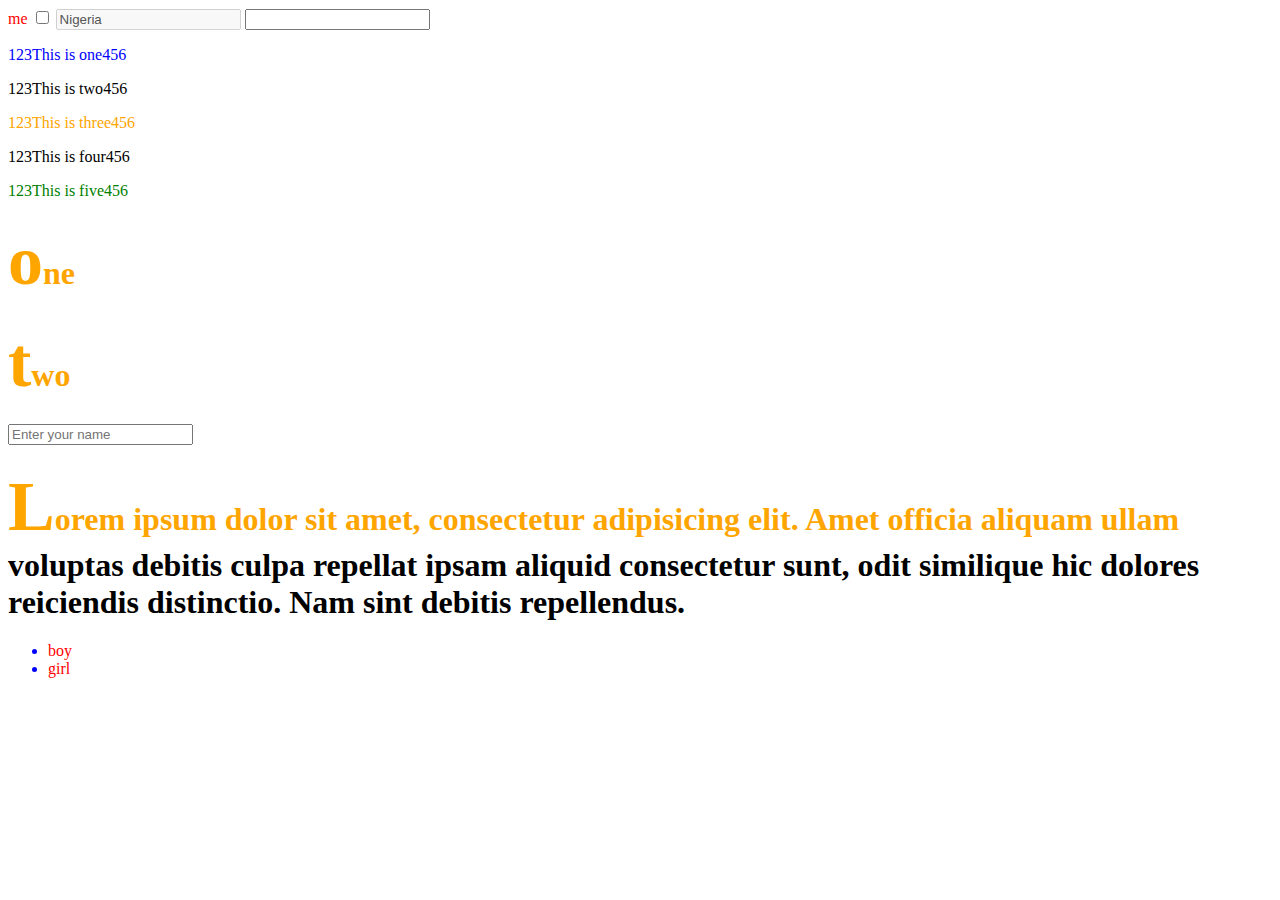
<file: pseudoclasses.html>
<!DOCTYPE html>
<html lang="en">
<head>
<title>Document</title>
<link rel="stylesheet" href="pseudo.css">
</head>
<body>
<a href="#">me</a>  
<input type="checkbox">
<input type="text" value="Nigeria" disabled>
<input type="text">
<p>This is one</p>
<p>This is two</p>
<p>This is three</p>
<P>This is four</P>
<p>This is five</p>
<div>
<h1>one</h1>
<h1>two</h1>
</div>
<input type="text" placeholder="Enter your name">
<h1>Lorem ipsum dolor sit amet, consectetur adipisicing elit. Amet officia aliquam ullam voluptas debitis culpa repellat ipsam aliquid consectetur sunt, odit similique hic dolores reiciendis distinctio. Nam sint debitis repellendus.</h1>
<ul>
<li>boy</li>
<li>girl</li>
</ul>
</body>
</html>
</file>
<file: index.css>
h3{
    color: green;
    width: fit-content;
    background-color: yellow;
}
p{
    color: red;
}
.one{
color: blue;
}
#three{
    color: #de8dc6;
}
body{
    /* background-color: rgb(14, 9, 9); */
    /* background-image: linear-gradient(red,green,blue); */
    height: 100vh;
    background-image: radial-gradient(red,green,blue);
}
</file>
<file: atm.css>
.container{
width: 240px;
height: 380px;
background-color: purple;
position: relative;
top: 100px;
left: 500px;
border-radius: 10px;
}
.kuda{
color: white;
font-size: 30px;
text-transform: lowercase;
font-family: 'Lucida Sans', 'Lucida Sans Regular', 'Lucida Grande', 'Lucida Sans Unicode', Geneva, Verdana, sans-serif;
position: absolute;
left: 42px;
top: -2px;
}
.visa{
color: white;
font-size: 30px;
text-transform: uppercase;
position: absolute;
left: 160px;
top: 320px;
font-family: Arial;
}
.yellow{
width: 50px;
height: 9px;
background-color: yellow;
position: absolute;
border-radius: 1px;
left: 85px;
top: 371px;
}
.blue{
width: 50px;
height: 9px;
background-color: blue;
position: absolute;
left: 135px;
border-radius: 1px;
top: 371px;
}
.red{
width: 55px;
height: 9px;
background-color: red;
position: absolute;
left: 184px;
border-bottom-right-radius:6px;
top: 371px;
}
.back{
position: relative;
top: 140px;
left: 27px;
font-size: 85px;
color: rgb(255, 255, 255);
font-family: Arial;
opacity: 0.3;
letter-spacing: 7px;
}



img{
    width: 27px;
    height: 26px;
    position: relative;
    left:506px;
    top: -254px;
}
</file>
<file: box.css>
h1{
    width: fit-content;
    border: 3px solid black;
    /* padding-top: 200px; */
    /*padding-left: 200px; */
    padding: 200px;
    /* margin-top: 200px;
    margin-left: 200px; */
    margin: 200px;
    /* border-radius: 30px; */
    border-top-left-radius: 50px;
    border-top-right-radius: 50px;
}
</file>
<file: flex.css>
.container{
width: 1000px;
height: 500px;
background-color: red;
display: flex;
/* flex-direction: column; */
/* flex-wrap: wrap; */
flex-flow: row wrap;
/* justify-content: space-between; */
justify-content: space-around;
justify-content: space-evenly;
align-items: flex-start;
}
.box{
width: 100px;
height: 100px;
background-color: blue;
margin: 20px;
}
</file>
<file: formpractice.css>
*{
padding: 0;
margin: 0;
font-family: sans-serif;
}
body{
background: url(bentley-bacalar.jpg) no-repeat;
background-size: cover;
color: peru;
}
.registration-form{
position: absolute;
top: 50%;
left: 50%;
transform: translate(-50%, -50%);
width: 350px;
}
.registration-form h1{
font-size: 40px;
text-align: center;
text-transform: uppercase;
margin: 40px 0;
}
.registration-form p{
font-size: 20px;
margin: 15px 0;
}
.registration-form input{
font-size: 16px;
padding: 16px;
width: 100%;
border: 0;
border-radius: 5px;
outline: none;
}
.registration-form button{
font-size: 18px;
font-weight: bold;
margin: 20px, 0;
padding: 10px 15px;
width: 50%;
border: 0;
border-radius: 5px;
background-color: goldenrod;
}
.registration-form button:hover{
color: red;
}
</file>
<file: image.css>
img{
    width: 400px;
    height: 400px;
    border-radius: 50%;
}
body{
    height: 100vh;
    background-image: url(food.jpg);
    background-repeat: no-repeat;
    background-size: cover;
    background-position: center;
}
</file>
<file: plxt.css>
*{
margin: o;
padding: o;
}
body{
width: 1250px;
background-color: rgb(43, 43, 43)
}
/* .right img{
width: 380px;
height: 400px;
border-radius: 50%;
position: relative;
left: 700px;
top: 20px;
}
.left h1{
    color: white;
    font-size: 70px;
    text-transform: capitalize;
    position: relative;
    top: -430px;
    left: 10px;
}
.left p{
margin-top: 40px;
line-height: 40px;
width: 400px;
color: white;
position: relative;
top: -450px;
left: 15px;
} */
.container{
width: 1250px;
height: 980px;
background-color: rgb(168, 158, 158);
position: relative;
top: 755px;
left: 1px;
/* display: flex; */
/* flex-direction: row; */
    /* flex-wrap: wrap; */
    /* flex-flow: row wrap; */
    /* justify-content: right; */
/* justify-content: space-between; */
/* justify-content: space-around; */
/* justify-content: space-evenly; */
}
.jinx img{
display: flex;
flex-wrap: wrap;
}
/* .fitt{
height: 220px;
border-radius: 5px;
} */
.jinx h1{
color: red;
text-align: center;
}
.jinx p{
width: 300px;
}
.fitu{
height: 190px;
border-radius: 5px;
}
.victor{
width: 300px;
height: 100px;
border-radius: 10px;
/* background-image: url(butt4.webp); */
/* background-position: center;
background-size: cover; */
}
.good{
height: 220px;
border-radius: 1px;
}
.show{
background-image: url(audi.webp);
background-position: center;
background-size: cover;
width: 1250px;
height: 350px;
position: relative;
top: -1000px;
}
.blow{
width: 1250px;
height: 400px;
background-image: url(aston.webp);
background-position: center;
background-size: cover;
position: relative;
top: -1020px;
}
.bin{
text-align: center;
}
.text22{
border-radius: 5px;
background-color: antiquewhite;
height: 18px;
}
.text23{
border-radius: 5px;
background-color: antiquewhite;
height: 18px;
}
.text24{
border-radius: 5px;
background-color: antiquewhite;
height: 18px;
}
.butt1{
border-radius: 5px;
background-color: green;
}
.McL{
height: 200px;
border-radius: 5PX;
position: absolute;
left: 650px;
top: 550px;
}
.flex-container{
flood-opacity: 100px;
background-color: white;
flex-wrap: wrap;
}
header{
background-color: rgb(224, 178, 153);
display: flex;
justify-content: space-between;
align-items: center;
padding: 20px 50px;
top: 0;
position: sticky;
}
nav ul{
display: flex;
justify-content: space-between;
align-items: center;
gap: 30px;
}
nav ul li{
list-style: none;
}
nav ul li a{
text-decoration: none;
color: white;
}
nav ul li a:hover{
color: rgb(11, 11, 61);
text-decoration: underline;
}
.biggy{
background-color: rgb(62, 62, 72);
height: 100vh;
}
nav ul li button{
background-color: rgb(40, 8, 8);
padding: 10px;
border-radius: 10px;
}
nav ul li input{
background-color: rgb(201, 160, 130);
border-radius: 10px;
padding: 6px;
}
/* .copi h1{
color: yellow;
text-align: center;
} */
</file>
<file: position.css>
.container{
    width: 500px;
    height: 500px;
    background-color: red;
    position: relative;
    top: 200px;
    left: 200px;
}
.absolute{
    position: absolute;
    top: 200px;
}
body{
    height: 500vh;
}
.fixed{
    position: fixed;
}
.sticky{
    position: sticky;
    top: 0;
}
</file>
<file: practice.css>
*{
margin: o;
padding: o;
}
.container{
background-color: navy;
height: 100vh;
}
header{
background-color: skyblue;
display: flex;
justify-content: space-between;
align-items: center;
padding: 20px 50px;
}
nav ul{
display: flex;
justify-content: space-between;
align-items: center;
gap: 50px;
}
nav ul li{
list-style: none;
}
nav ul li a{
text-decoration: none;
color: white;
}
nav ul li a:hover{
 color: blue;
text-decoration: underline;
}
.logo h1{
font-size: 25px;
}
nav ul li button{
background-color: navy;
padding: 10px;
border-radius: 30px;
}
.hero{
display: flex;
justify-content: space-between;
align-items: center;
padding: 50px 100px;
}
.right img{
width: 400px;
height: 400px;
border-radius: 50%;
}
.left h1{
color: white;
font-size: 70px;
text-transform: capitalize;
}
.left p{
margin-top: 30px;
line-height: 40px;
width: 400px;
color: white;
}
</file>
<file: project.css>
*{
padding: 0;
margin: 0;
}
header{
background-color: rgb(190, 178, 173);
display: flex;
justify-content: space-between;
align-items: center;
padding: 10px 480px;
top: 0;
position: fixed;
z-index: 99;
}
.pl{
position: relative;
left: -330px;
font-family: 'Courier New', Courier, monospace;
color: firebrick ;
}
.xt{
position: relative;
left: -330px;
font-family: 'Courier New', Courier, monospace;
color: forestgreen ;
}
nav ul{
display: flex;
justify-content: space-between;
align-items: center;
gap: 20px;
}
nav ul li{
list-style: none;
}
nav ul li a{
text-decoration: none;
color: black;
}
nav ul li a:hover{
color: yellowgreen;
text-decoration: underline;
}
nav ul li input{
background-color: rgb(63, 63, 63);
border-radius: 10px;
padding: 6px;
/* transform: translateY(-50%);
cursor: pointer;
transition: 0.4s ease-in-out;
position: absolute; */
}
nav ul li button{
background-color: rgb(239, 229, 226);
padding: 2px 3px;
border-radius: 5px;
/* width: 10px; */
}
.fir{
background-image: url(aston.webp);
background-position: center;
background-size: cover;
height: 400px;
position: relative;
top: 50px;
}
.fir h1{
color: red;
width: 400px;
position: relative;
top: 120px;
left: 100px;
font-size: 40px;
/* margin-left: 100px; */
/* text-align: center; */
/* line-height: 50px; */
}
.fir p{
color: greenyellow;
position: relative;
top: 140px;
left: 100px;
width: 550px;
font-size: 18px;
}
.fir button{
position: relative;
top: 150px;
left: 120px;
background-color: rgb(109, 251, 109);
border-radius: 5px;
padding: 8px 15px;
}
.sec{
background-color: whitesmoke;
/* width: 1000px; */
height: 740px;
display: flex;
/* flex-direction: column; */
flex-wrap: wrap;
flex-flow: row wrap;
/* justify-content: space-between; */
justify-content: space-evenly;
}
.sec h1{
font-family: Arial, Helvetica, sans-serif;
position: relative;
left: -50px;
top: 60px;
}
.sec img{
height: 180px;
}
.level{
background-color: white;
width: 360px;
height: 500px;
position: relative;
left: -180px;
top: 130px;
border-radius: 20px;
}
.level h1{
position: relative;
top: -30px;
font-size: 20px;
font-family: Impact,;
left: 50px;
}
.level p{
position: relative;
top: -20px;
left: 55px;
}
.level ul{
position: relative;
top: -10px;
left: 40px;font-family: 'Franklin Gothic Medium', 'Arial Narrow', Arial, sans-serif;
}
.stage{
    background-color: white;
    width: 360px;
    height: 500px;
    position: relative;
    left: -250px;
    top: 130px;
    border-radius: 20px;
}
.stage h1{
    position: relative;
    top: -30px;
    font-size: 20px;
    font-family: Impact,;
    left: 50px;
}
.stage p{
    position: relative;
    top: -20px;
    left: 55px;
}
.stage ul{
    position: relative;
top: -10px;
left: 40px;
font-family: 'Franklin Gothic Medium', 'Arial Narrow', Arial, sans-serif;
}
.ground{
    background-color: white;
    width: 360px;
    height: 500px;
    position: relative;
    left: -321px;
    top: 130px;
    border-radius: 20px;
}
.ground h1{
    position: relative;
    top: -30px;
    font-size: 20px;
    font-family: Impact,;
    left: 50px;   
}
.ground p{
    position: relative;
    top: -20px;
    left: 55px;   
}
.ground ul{
position: relative;
top: -10px;
left: 40px;
font-family: 'Franklin Gothic Medium', 'Arial Narrow', Arial, sans-serif;
}
.third{
    background-color: rgb(220, 219, 219);
    height: 400px;
}
.third img{
    height: 350px;
    left: 400px;
    top: -195px;
    position: relative;
    border-radius: 6px;
}
.third h1{
    width: 300px;
    position: relative;
    left: 100px;
    top: 50px;
    font-family: Arial ;
}
.third p{
    width: 200px;
    position: relative;
    left: 100px;
    top: 50px;
}
.third button{
    background-color: gray;
    position: relative;
    top: -220px;
    padding: 10px;
    left: 100px;
    border-radius: 5px;
    font-family: 'Courier New', Courier, monospace;
}
.wevy{
height: 400px;
background-color: rgba(0, 0, 0, 0.813);
color: white;
}
.wevy img{
height: 350px;
position: relative;
top: 30px;
left: 20px;
border-radius: 6px;
}
.wevy h1{
    width: 400px;
    position: relative;
    left: 700px;
    top: -250px;
    font-family: Arial ;
}
.wevy p{
width: 500px;
position: relative;
top: -230px;
left: 700px;
}
.wevy button{
    background-color: rgb(232, 225, 225);
    position: relative;
    top: -220px;
    padding: 7px;
    left: 700px;
    border-radius: 5px;
    font-family: 'Courier New', Courier, monospace;
}
.wevy h2{
position: relative;
top: -230px;
left: 700px;
font-size: 30px;
}
.wevy h3{
position: relative;
top: -260px;
left: 950px;
}
.wevy h5{
position: relative;
top: -255px;
left: 950px;
}

.charge {
    padding: 10px 0 0 0;
}
.charge-two {
margin-top: -58px;
}
.charge-two h3 {
    font-size: 30px;
}
</file>
<file: pseudo.css>
a{
text-decoration: none;
color: red;
}
a:hover{
color: green;
}
a:active{
color: orange;
}
a:visited{
color: purple;
}
input:checked{
width: 30px;
height: 30px;
}
input:focus{
color: blue;
background-color: red;
}
p:first-of-type{
    color: blue;
}
p:last-of-type{
    color: green;
}
p:nth-of-type(3){
    color: orange;
}
div :first-child{
    color: green;
}
div :last-child{
    color: brown;
}
h1::first-letter{
    font-size: 70px;
}
h1::first-line{
    color: orange;
}
p::before{
    content: "123";
}
p::after{
    content: "456";
}
h1::selection{
    color: green;
    background-color: brown;
}
li{
    color: red;
}
li::marker{
    color: blue;
}
</file>
